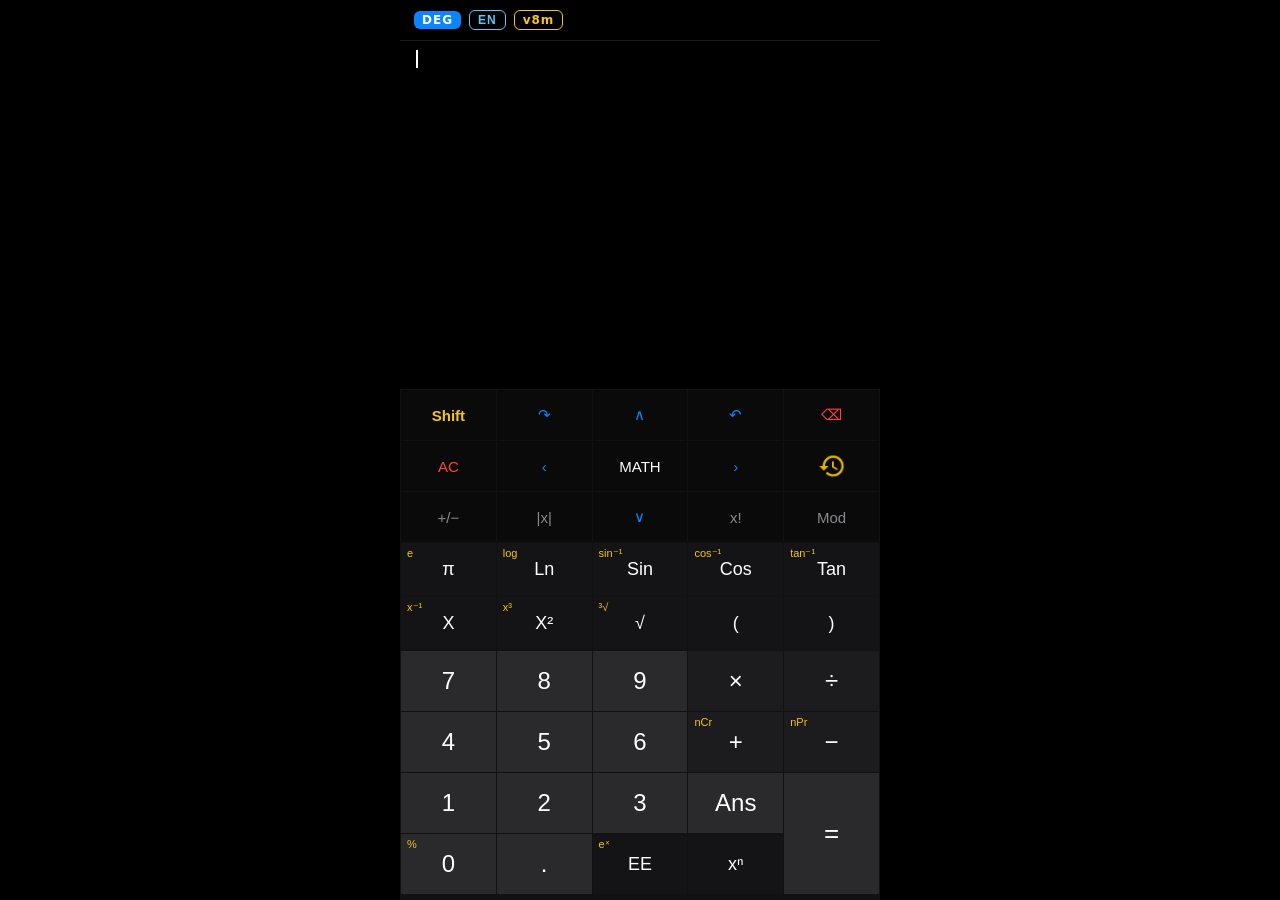
<file: index.html>
<!doctype html>
<html lang="en">
<head>
  <meta charset="utf-8">
  <meta name="viewport" content="width=device-width, initial-scale=1, maximum-scale=1, user-scalable=no">
  <meta name="theme-color" content="#000000">
  <link rel="manifest" href="manifest.webmanifest">
  <link rel="stylesheet" href="styles.css">
  <link rel="icon" type="image/svg+xml" href="icons/icon.svg">
  <link rel="icon" type="image/png" sizes="192x192" href="icons/icon-192.png">
  <link rel="icon" type="image/png" sizes="512x512" href="icons/icon-512.png">
  <link rel="apple-touch-icon" href="icons/apple-touch-icon.png">
  <link rel="apple-touch-icon" sizes="57x57" href="icons/apple-touch-icon-57.png">
  <link rel="apple-touch-icon" sizes="60x60" href="icons/apple-touch-icon-60.png">
  <link rel="apple-touch-icon" sizes="72x72" href="icons/apple-touch-icon-72.png">
  <link rel="apple-touch-icon" sizes="76x76" href="icons/apple-touch-icon-76.png">
  <link rel="apple-touch-icon" sizes="114x114" href="icons/apple-touch-icon-114.png">
  <link rel="apple-touch-icon" sizes="120x120" href="icons/apple-touch-icon-120.png">
  <link rel="apple-touch-icon" sizes="152x152" href="icons/apple-touch-icon-152.png">
  <link rel="apple-touch-icon" sizes="167x167" href="icons/apple-touch-icon-167.png">
  <link rel="apple-touch-icon" sizes="180x180" href="icons/apple-touch-icon-180.png">
  <title>Calculator</title>
</head>
<body>
  <div id="calc">
    <header id="statusbar">
      <span id="badge" class="badge">DEG</span>
      <button id="lang" class="lang" type="button">EN</button>
      <div id="version" data-sha="dev">v8m</div>
    </header>

    <section id="display">
      <div id="tape-scroll"><ul id="tape-list"></ul></div>
    </section>

    <div id="toast" class="toast" hidden></div>

    <div id="math-panel" hidden>
      <div class="history-head">
        <span id="math-title">MATH</span>
        <button id="math-close" type="button">✕</button>
      </div>
      <div id="math-body"></div>
    </div>

    <section id="keypad">
      <!-- function row 1 -->
      <button class="key fn shift" data-id="shift" type="button">Shift</button>
      <button class="key fn" data-id="redo" type="button">↷</button>
      <button class="key fn" data-id="mathUp" type="button">∧</button>
      <button class="key fn" data-id="undo" type="button">↶</button>
      <button class="key fn danger" data-id="back" type="button">⌫</button>
      <!-- function row 2 -->
      <button class="key fn danger" data-id="ac" type="button">AC</button>
      <button class="key fn" data-id="left" type="button">‹</button>
      <button class="key fn" data-id="math" type="button">MATH</button>
      <button class="key fn" data-id="right" type="button">›</button>
      <button class="key fn" data-id="history" type="button">↺</button>
      <!-- function row 3 -->
      <button class="key fn" data-id="negate" type="button">+/−</button>
      <button class="key fn" data-id="abs" type="button">|x|</button>
      <button class="key fn" data-id="mathDown" type="button">∨</button>
      <button class="key fn" data-id="fact" type="button">x!</button>
      <button class="key fn" data-id="mod" type="button">Mod</button>
      <!-- scientific row 1 -->
      <button class="key sci" data-id="pi" type="button">π</button>
      <button class="key sci" data-id="ln" type="button">Ln</button>
      <button class="key sci" data-id="sin" type="button">Sin</button>
      <button class="key sci" data-id="cos" type="button">Cos</button>
      <button class="key sci" data-id="tan" type="button">Tan</button>
      <!-- scientific row 2 -->
      <button class="key sci" data-id="varX" type="button">X</button>
      <button class="key sci" data-id="square" type="button">X²</button>
      <button class="key sci" data-id="sqrt" type="button">√</button>
      <button class="key sci" data-id="lparen" type="button">(</button>
      <button class="key sci" data-id="rparen" type="button">)</button>
      <!-- numeric pad -->
      <button class="key num" data-id="7" type="button">7</button>
      <button class="key num" data-id="8" type="button">8</button>
      <button class="key num" data-id="9" type="button">9</button>
      <button class="key op" data-id="mul" type="button">×</button>
      <button class="key op" data-id="div" type="button">÷</button>

      <button class="key num" data-id="4" type="button">4</button>
      <button class="key num" data-id="5" type="button">5</button>
      <button class="key num" data-id="6" type="button">6</button>
      <button class="key op" data-id="add" type="button">+</button>
      <button class="key op" data-id="sub" type="button">−</button>

      <button class="key num" data-id="1" type="button">1</button>
      <button class="key num" data-id="2" type="button">2</button>
      <button class="key num" data-id="3" type="button">3</button>
      <button class="key num" data-id="ans" type="button">Ans</button>
      <button class="key equals" data-id="equals" type="button" style="grid-row: span 2;">=</button>

      <button class="key num" data-id="0" type="button">0</button>
      <button class="key num" data-id="dot" type="button">.</button>
      <button class="key sci" data-id="eex" type="button">EE</button>
      <button class="key sci" data-id="pow" type="button">xⁿ</button>
    </section>

    <div id="update-banner" hidden>
      <span data-update-text></span>
      <button type="button" data-update-action>Update</button>
    </div>
  </div>

  <script type="module" src="js/app.js"></script>
</body>
</html>
</file>
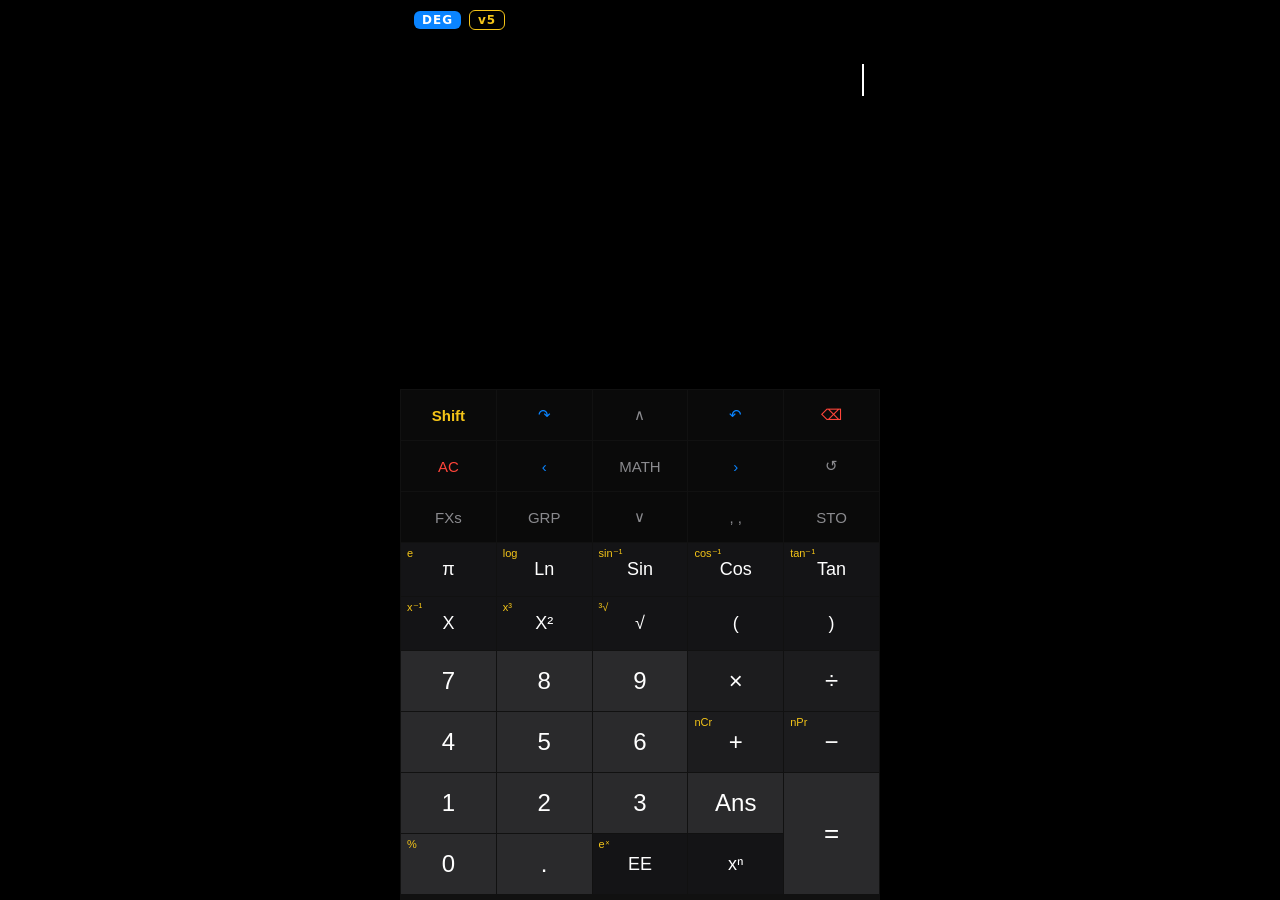
<file: v5/index.html>
<!doctype html>
<html lang="zh">
<head>
  <meta charset="utf-8">
  <meta name="viewport" content="width=device-width, initial-scale=1, maximum-scale=1, user-scalable=no">
  <meta name="theme-color" content="#000000">
  <link rel="manifest" href="manifest.webmanifest">
  <link rel="stylesheet" href="styles.css">
  <link rel="icon" type="image/png" sizes="192x192" href="icons/icon-192.png">
  <link rel="icon" type="image/png" sizes="512x512" href="icons/icon-512.png">
  <link rel="apple-touch-icon" href="icons/apple-touch-icon.png">
  <link rel="apple-touch-icon" sizes="57x57" href="icons/apple-touch-icon-57.png">
  <link rel="apple-touch-icon" sizes="60x60" href="icons/apple-touch-icon-60.png">
  <link rel="apple-touch-icon" sizes="72x72" href="icons/apple-touch-icon-72.png">
  <link rel="apple-touch-icon" sizes="76x76" href="icons/apple-touch-icon-76.png">
  <link rel="apple-touch-icon" sizes="114x114" href="icons/apple-touch-icon-114.png">
  <link rel="apple-touch-icon" sizes="120x120" href="icons/apple-touch-icon-120.png">
  <link rel="apple-touch-icon" sizes="152x152" href="icons/apple-touch-icon-152.png">
  <link rel="apple-touch-icon" sizes="167x167" href="icons/apple-touch-icon-167.png">
  <link rel="apple-touch-icon" sizes="180x180" href="icons/apple-touch-icon-180.png">
  <title>Calculator</title>
</head>
<body>
  <div id="calc">
    <header id="statusbar">
      <span id="badge" class="badge">DEG</span>
      <div id="version">v5</div>
    </header>

    <section id="display">
      <div id="expr" aria-label="expression"></div>
      <div id="result"></div>
    </section>

    <div id="history-panel" hidden>
      <div class="history-head">
        <span>History</span>
        <button id="history-close" type="button">✕</button>
      </div>
      <ul id="history-list"></ul>
    </div>

    <div id="toast" class="toast" hidden></div>

    <div id="math-panel" hidden>
      <div class="history-head">
        <span>MATH</span>
        <button id="math-close" type="button">✕</button>
      </div>
      <div id="math-body"></div>
    </div>

    <section id="keypad">
      <!-- 功能行 1 -->
      <button class="key fn shift" data-id="shift" type="button">Shift</button>
      <button class="key fn" data-id="redo" type="button">↷</button>
      <button class="key fn" data-id="mathUp" data-placeholder type="button">∧</button>
      <button class="key fn" data-id="undo" type="button">↶</button>
      <button class="key fn danger" data-id="back" type="button">⌫</button>
      <!-- 功能行 2 -->
      <button class="key fn danger" data-id="ac" type="button">AC</button>
      <button class="key fn" data-id="left" type="button">‹</button>
      <button class="key fn" data-id="math" type="button">MATH</button>
      <button class="key fn" data-id="right" type="button">›</button>
      <button class="key fn" data-id="history" type="button">↺</button>
      <!-- 功能行 3 -->
      <button class="key fn" data-id="fxs" data-placeholder type="button">FXs</button>
      <button class="key fn" data-id="grp" data-placeholder type="button">GRP</button>
      <button class="key fn" data-id="mathDown" data-placeholder type="button">∨</button>
      <button class="key fn" data-id="comma" data-placeholder type="button">, ,</button>
      <button class="key fn" data-id="sto" type="button">STO</button>
      <!-- 科学函数行 1 -->
      <button class="key sci" data-id="pi" type="button">π</button>
      <button class="key sci" data-id="ln" type="button">Ln</button>
      <button class="key sci" data-id="sin" type="button">Sin</button>
      <button class="key sci" data-id="cos" type="button">Cos</button>
      <button class="key sci" data-id="tan" type="button">Tan</button>
      <!-- 科学函数行 2 -->
      <button class="key sci" data-id="varX" type="button">X</button>
      <button class="key sci" data-id="square" type="button">X²</button>
      <button class="key sci" data-id="sqrt" type="button">√</button>
      <button class="key sci" data-id="lparen" type="button">(</button>
      <button class="key sci" data-id="rparen" type="button">)</button>
      <!-- 数字区 -->
      <button class="key num" data-id="7" type="button">7</button>
      <button class="key num" data-id="8" type="button">8</button>
      <button class="key num" data-id="9" type="button">9</button>
      <button class="key op" data-id="mul" type="button">×</button>
      <button class="key op" data-id="div" type="button">÷</button>

      <button class="key num" data-id="4" type="button">4</button>
      <button class="key num" data-id="5" type="button">5</button>
      <button class="key num" data-id="6" type="button">6</button>
      <button class="key op" data-id="add" type="button">+</button>
      <button class="key op" data-id="sub" type="button">−</button>

      <button class="key num" data-id="1" type="button">1</button>
      <button class="key num" data-id="2" type="button">2</button>
      <button class="key num" data-id="3" type="button">3</button>
      <button class="key num" data-id="ans" type="button">Ans</button>
      <button class="key equals" data-id="equals" type="button" style="grid-row: span 2;">=</button>

      <button class="key num" data-id="0" type="button">0</button>
      <button class="key num" data-id="dot" type="button">.</button>
      <button class="key sci" data-id="eex" type="button">EE</button>
      <button class="key sci" data-id="pow" type="button">xⁿ</button>
    </section>
  </div>

  <script type="module" src="js/app.js"></script>
  <script>
    if ('serviceWorker' in navigator) {
      window.addEventListener('load', () => navigator.serviceWorker.register('sw.js'));
    }
  </script>
</body>
</html>
</file>
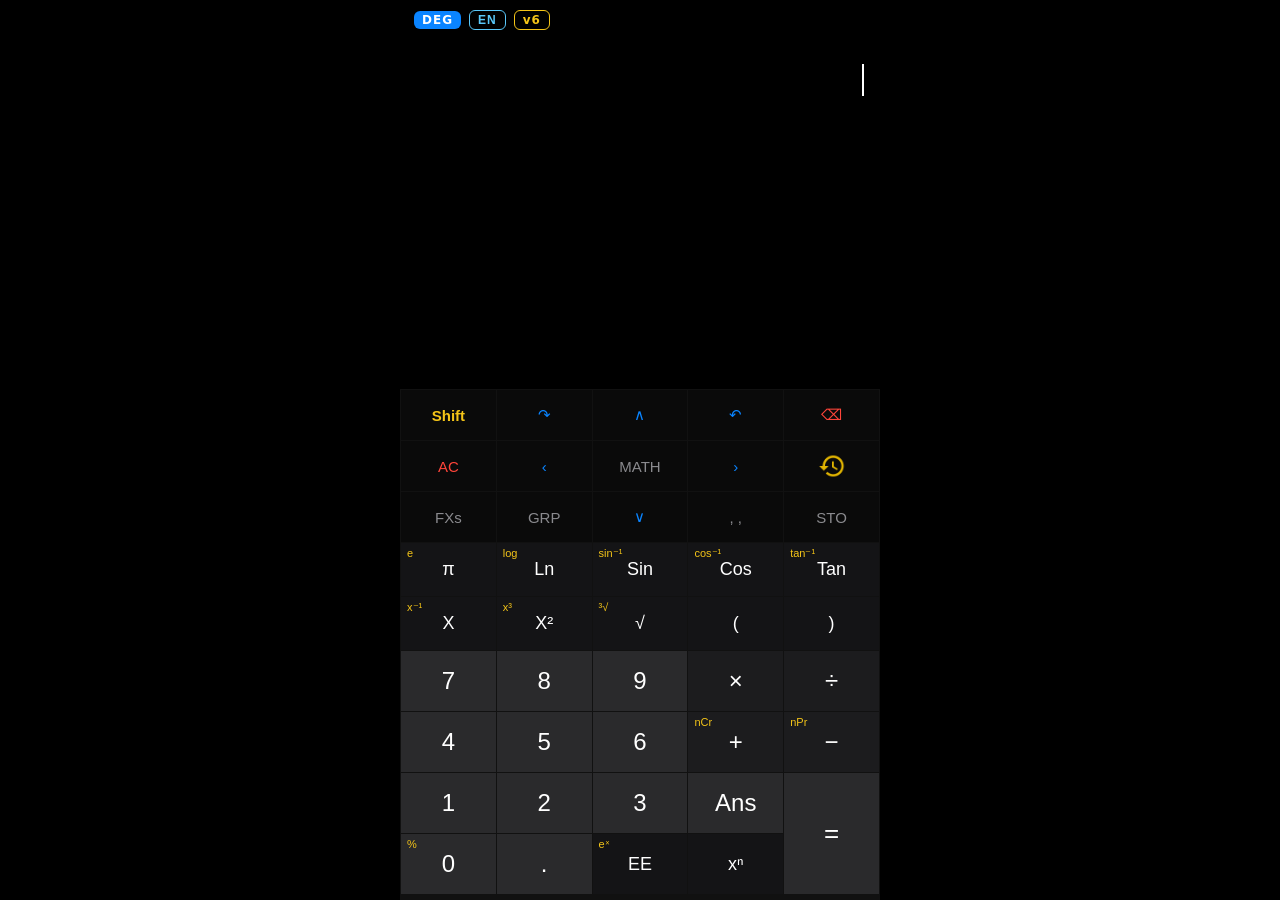
<file: v6/index.html>
<!doctype html>
<html lang="en">
<head>
  <meta charset="utf-8">
  <meta name="viewport" content="width=device-width, initial-scale=1, maximum-scale=1, user-scalable=no">
  <meta name="theme-color" content="#000000">
  <link rel="manifest" href="manifest.webmanifest">
  <link rel="stylesheet" href="styles.css">
  <link rel="icon" type="image/svg+xml" href="icons/icon.svg">
  <link rel="icon" type="image/png" sizes="192x192" href="icons/icon-192.png">
  <link rel="icon" type="image/png" sizes="512x512" href="icons/icon-512.png">
  <link rel="apple-touch-icon" href="icons/apple-touch-icon.png">
  <link rel="apple-touch-icon" sizes="57x57" href="icons/apple-touch-icon-57.png">
  <link rel="apple-touch-icon" sizes="60x60" href="icons/apple-touch-icon-60.png">
  <link rel="apple-touch-icon" sizes="72x72" href="icons/apple-touch-icon-72.png">
  <link rel="apple-touch-icon" sizes="76x76" href="icons/apple-touch-icon-76.png">
  <link rel="apple-touch-icon" sizes="114x114" href="icons/apple-touch-icon-114.png">
  <link rel="apple-touch-icon" sizes="120x120" href="icons/apple-touch-icon-120.png">
  <link rel="apple-touch-icon" sizes="152x152" href="icons/apple-touch-icon-152.png">
  <link rel="apple-touch-icon" sizes="167x167" href="icons/apple-touch-icon-167.png">
  <link rel="apple-touch-icon" sizes="180x180" href="icons/apple-touch-icon-180.png">
  <title>Calculator</title>
</head>
<body>
  <div id="calc">
    <header id="statusbar">
      <span id="badge" class="badge">DEG</span>
      <button id="lang" class="lang" type="button">EN</button>
      <div id="version">v6</div>
    </header>

    <section id="display">
      <div id="expr" aria-label="expression"></div>
      <div id="result"></div>
    </section>

    <div id="history-panel" hidden>
      <div class="history-head">
        <span id="history-title">History</span>
        <button id="history-close" type="button">✕</button>
      </div>
      <ul id="history-list"></ul>
    </div>

    <div id="toast" class="toast" hidden></div>

    <div id="math-panel" hidden>
      <div class="history-head">
        <span id="math-title">MATH</span>
        <button id="math-close" type="button">✕</button>
      </div>
      <div id="math-body"></div>
    </div>

    <section id="keypad">
      <!-- function row 1 -->
      <button class="key fn shift" data-id="shift" type="button">Shift</button>
      <button class="key fn" data-id="redo" type="button">↷</button>
      <button class="key fn" data-id="mathUp" type="button">∧</button>
      <button class="key fn" data-id="undo" type="button">↶</button>
      <button class="key fn danger" data-id="back" type="button">⌫</button>
      <!-- function row 2 -->
      <button class="key fn danger" data-id="ac" type="button">AC</button>
      <button class="key fn" data-id="left" type="button">‹</button>
      <button class="key fn" data-id="math" type="button">MATH</button>
      <button class="key fn" data-id="right" type="button">›</button>
      <button class="key fn" data-id="history" type="button">↺</button>
      <!-- function row 3 -->
      <button class="key fn" data-id="fxs" data-placeholder type="button">FXs</button>
      <button class="key fn" data-id="grp" data-placeholder type="button">GRP</button>
      <button class="key fn" data-id="mathDown" type="button">∨</button>
      <button class="key fn" data-id="comma" data-placeholder type="button">, ,</button>
      <button class="key fn" data-id="sto" type="button">STO</button>
      <!-- scientific row 1 -->
      <button class="key sci" data-id="pi" type="button">π</button>
      <button class="key sci" data-id="ln" type="button">Ln</button>
      <button class="key sci" data-id="sin" type="button">Sin</button>
      <button class="key sci" data-id="cos" type="button">Cos</button>
      <button class="key sci" data-id="tan" type="button">Tan</button>
      <!-- scientific row 2 -->
      <button class="key sci" data-id="varX" type="button">X</button>
      <button class="key sci" data-id="square" type="button">X²</button>
      <button class="key sci" data-id="sqrt" type="button">√</button>
      <button class="key sci" data-id="lparen" type="button">(</button>
      <button class="key sci" data-id="rparen" type="button">)</button>
      <!-- numeric pad -->
      <button class="key num" data-id="7" type="button">7</button>
      <button class="key num" data-id="8" type="button">8</button>
      <button class="key num" data-id="9" type="button">9</button>
      <button class="key op" data-id="mul" type="button">×</button>
      <button class="key op" data-id="div" type="button">÷</button>

      <button class="key num" data-id="4" type="button">4</button>
      <button class="key num" data-id="5" type="button">5</button>
      <button class="key num" data-id="6" type="button">6</button>
      <button class="key op" data-id="add" type="button">+</button>
      <button class="key op" data-id="sub" type="button">−</button>

      <button class="key num" data-id="1" type="button">1</button>
      <button class="key num" data-id="2" type="button">2</button>
      <button class="key num" data-id="3" type="button">3</button>
      <button class="key num" data-id="ans" type="button">Ans</button>
      <button class="key equals" data-id="equals" type="button" style="grid-row: span 2;">=</button>

      <button class="key num" data-id="0" type="button">0</button>
      <button class="key num" data-id="dot" type="button">.</button>
      <button class="key sci" data-id="eex" type="button">EE</button>
      <button class="key sci" data-id="pow" type="button">xⁿ</button>
    </section>
  </div>

  <script type="module" src="js/app.js"></script>
  <script>
    if ('serviceWorker' in navigator) {
      window.addEventListener('load', () => navigator.serviceWorker.register('sw.js'));
    }
  </script>
</body>
</html>
</file>
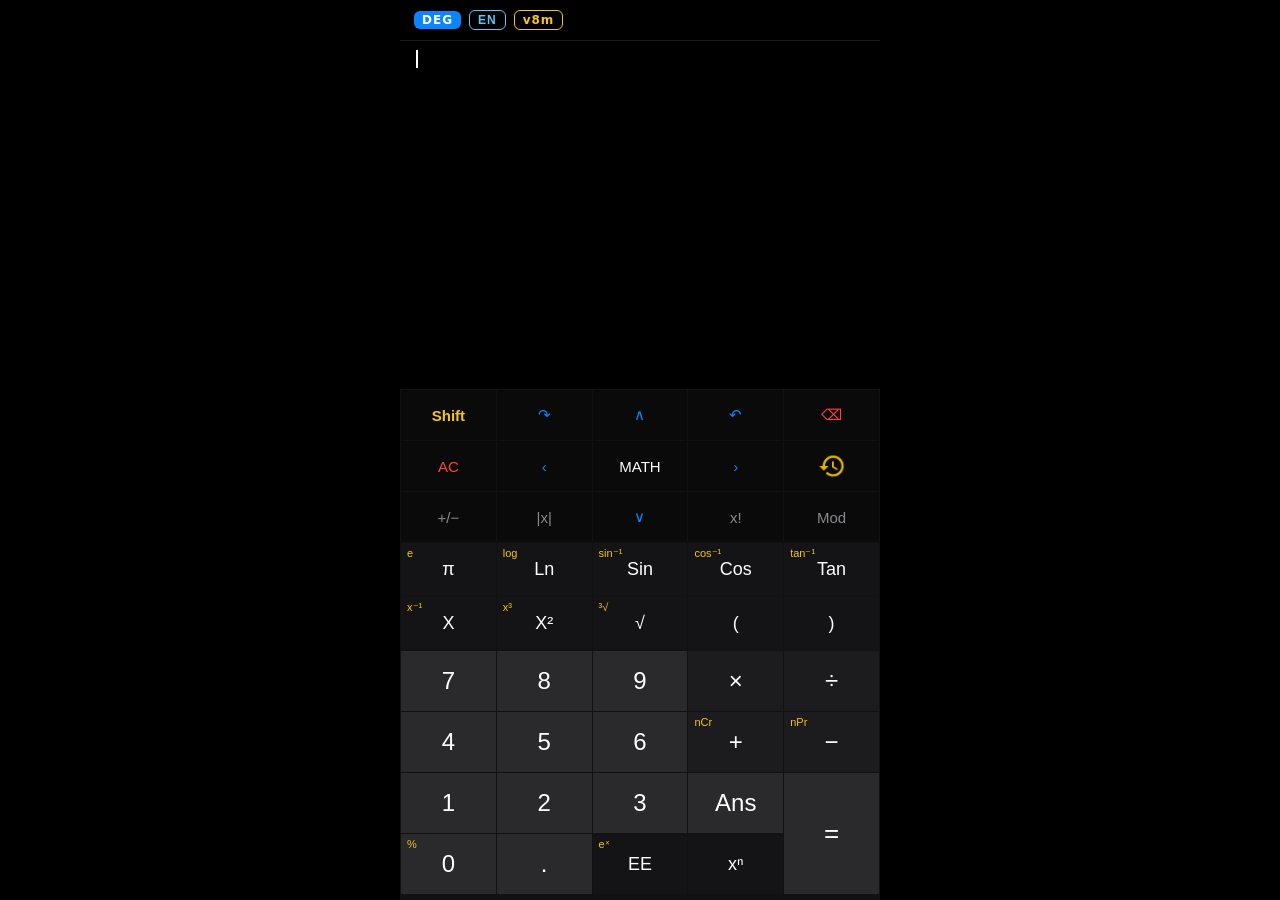
<file: v7/index.html>
<!doctype html>
<html lang="en"><head><meta charset="utf-8">
  <meta name="viewport" content="width=device-width, initial-scale=1">
  <title>Scientific Calculator</title>
  <!--
    v7 snapshot: superseded by single-trunk root. Existing home-screen installs
    pinned to /v7/ hit this page on launch and are forwarded to the root app
    (which registers the root sw.js and joins the prompt-style update flow).
    v7/sw.js, v7/js/, v7/styles.css, v7/icons/ remain frozen as rollback backup.
  -->
  <meta http-equiv="refresh" content="0; url=../">
  <style>
    html, body { height: 100%; margin: 0; background: #000; color: #fff;
      font-family: -apple-system, system-ui, sans-serif; }
    #gate { min-height: 100%; display: flex; flex-direction: column;
      align-items: center; justify-content: center; gap: 14px; }
    .name { font-size: 20px; letter-spacing: 1px; opacity: .9; }
    .ver  { font-size: 13px; color: #8a8a8e; letter-spacing: 2px; }
  </style>
</head><body>
  <div id="gate">
    <div class="name">Scientific Calculator</div>
    <div class="ver">v7 → redirecting…</div>
  </div>
  <!-- replace-redirect: back button not trapped on the gate page -->
  <script>location.replace('../');</script>
</body></html>
</file>
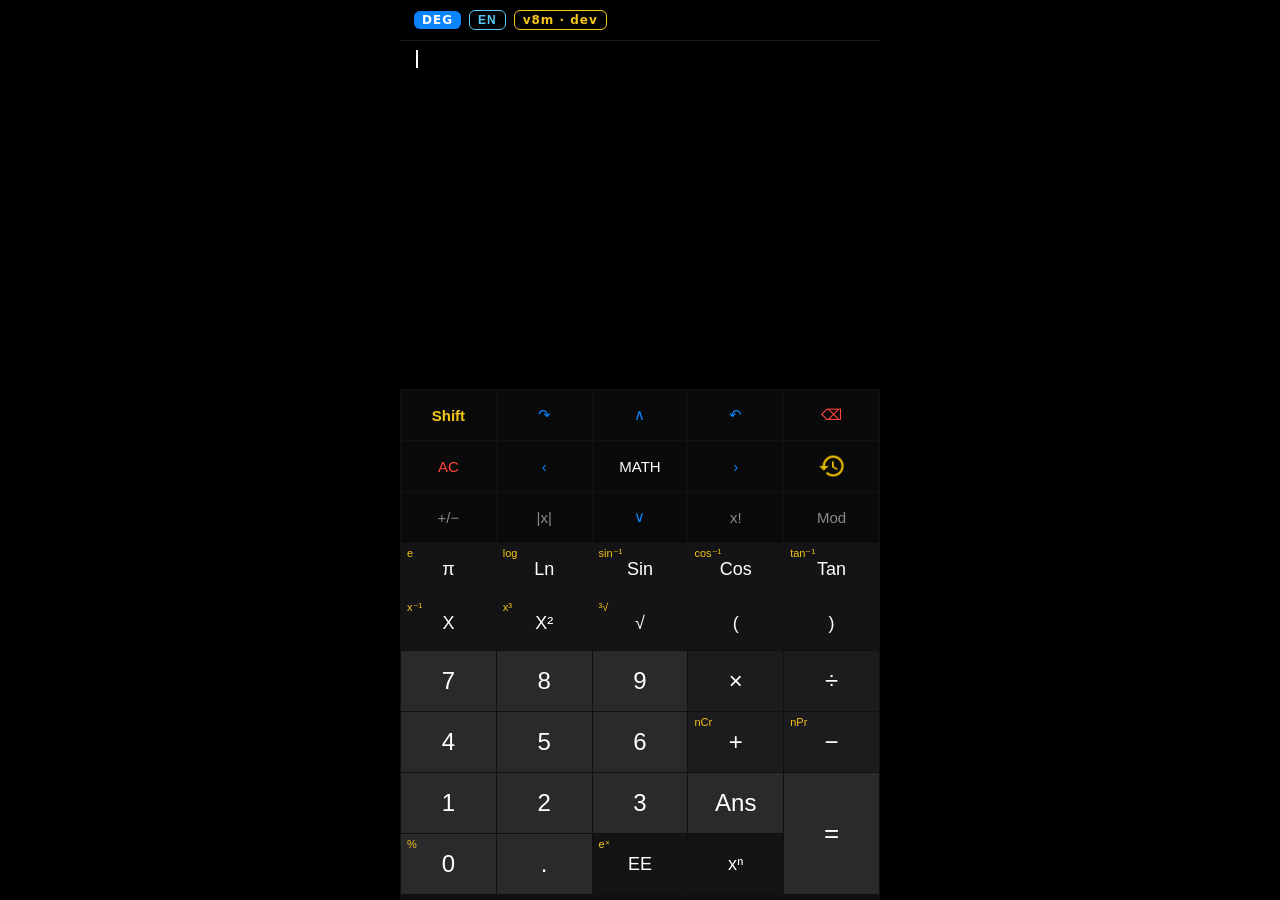
<file: dev.html>
<!doctype html>
<html lang="en">
<head>
  <meta charset="utf-8">
  <meta name="viewport" content="width=device-width, initial-scale=1, maximum-scale=1, user-scalable=no">
  <meta name="theme-color" content="#000000">
  <meta name="robots" content="noindex">
  <link rel="manifest" href="manifest.webmanifest">
  <link rel="stylesheet" href="styles.css">
  <link rel="icon" type="image/svg+xml" href="icons/icon.svg">
  <link rel="icon" type="image/png" sizes="192x192" href="icons/icon-192.png">
  <link rel="icon" type="image/png" sizes="512x512" href="icons/icon-512.png">
  <link rel="apple-touch-icon" href="icons/apple-touch-icon.png">
  <link rel="apple-touch-icon" sizes="57x57" href="icons/apple-touch-icon-57.png">
  <link rel="apple-touch-icon" sizes="60x60" href="icons/apple-touch-icon-60.png">
  <link rel="apple-touch-icon" sizes="72x72" href="icons/apple-touch-icon-72.png">
  <link rel="apple-touch-icon" sizes="76x76" href="icons/apple-touch-icon-76.png">
  <link rel="apple-touch-icon" sizes="114x114" href="icons/apple-touch-icon-114.png">
  <link rel="apple-touch-icon" sizes="120x120" href="icons/apple-touch-icon-120.png">
  <link rel="apple-touch-icon" sizes="152x152" href="icons/apple-touch-icon-152.png">
  <link rel="apple-touch-icon" sizes="167x167" href="icons/apple-touch-icon-167.png">
  <link rel="apple-touch-icon" sizes="180x180" href="icons/apple-touch-icon-180.png">
  <title>Calculator · dev</title>
</head>
<body data-dev>
  <!--
    DEV preview page: references the root js/ (working copy), live edits reload fresh.
    For local preview: localhost:8000/dev.html
    The root index.html IS the production app (single trunk); this dev.html is the no-SW trunk preview.
  -->
  <div id="calc">
    <header id="statusbar">
      <span id="badge" class="badge">DEG</span>
      <button id="lang" class="lang" type="button">EN</button>
      <div id="version" data-sha="dev">v8m · dev</div>
    </header>

    <section id="display">
      <div id="tape-scroll"><ul id="tape-list"></ul></div>
    </section>

    <div id="toast" class="toast" hidden></div>

    <div id="math-panel" hidden>
      <div class="history-head">
        <span id="math-title">MATH</span>
        <button id="math-close" type="button">✕</button>
      </div>
      <div id="math-body"></div>
    </div>

    <section id="keypad">
      <!-- function row 1 -->
      <button class="key fn shift" data-id="shift" type="button">Shift</button>
      <button class="key fn" data-id="redo" type="button">↷</button>
      <button class="key fn" data-id="mathUp" type="button">∧</button>
      <button class="key fn" data-id="undo" type="button">↶</button>
      <button class="key fn danger" data-id="back" type="button">⌫</button>
      <!-- function row 2 -->
      <button class="key fn danger" data-id="ac" type="button">AC</button>
      <button class="key fn" data-id="left" type="button">‹</button>
      <button class="key fn" data-id="math" type="button">MATH</button>
      <button class="key fn" data-id="right" type="button">›</button>
      <button class="key fn" data-id="history" type="button">↺</button>
      <!-- function row 3 -->
      <button class="key fn" data-id="negate" type="button">+/−</button>
      <button class="key fn" data-id="abs" type="button">|x|</button>
      <button class="key fn" data-id="mathDown" type="button">∨</button>
      <button class="key fn" data-id="fact" type="button">x!</button>
      <button class="key fn" data-id="mod" type="button">Mod</button>
      <!-- scientific row 1 -->
      <button class="key sci" data-id="pi" type="button">π</button>
      <button class="key sci" data-id="ln" type="button">Ln</button>
      <button class="key sci" data-id="sin" type="button">Sin</button>
      <button class="key sci" data-id="cos" type="button">Cos</button>
      <button class="key sci" data-id="tan" type="button">Tan</button>
      <!-- scientific row 2 -->
      <button class="key sci" data-id="varX" type="button">X</button>
      <button class="key sci" data-id="square" type="button">X²</button>
      <button class="key sci" data-id="sqrt" type="button">√</button>
      <button class="key sci" data-id="lparen" type="button">(</button>
      <button class="key sci" data-id="rparen" type="button">)</button>
      <!-- numeric pad -->
      <button class="key num" data-id="7" type="button">7</button>
      <button class="key num" data-id="8" type="button">8</button>
      <button class="key num" data-id="9" type="button">9</button>
      <button class="key op" data-id="mul" type="button">×</button>
      <button class="key op" data-id="div" type="button">÷</button>

      <button class="key num" data-id="4" type="button">4</button>
      <button class="key num" data-id="5" type="button">5</button>
      <button class="key num" data-id="6" type="button">6</button>
      <button class="key op" data-id="add" type="button">+</button>
      <button class="key op" data-id="sub" type="button">−</button>

      <button class="key num" data-id="1" type="button">1</button>
      <button class="key num" data-id="2" type="button">2</button>
      <button class="key num" data-id="3" type="button">3</button>
      <button class="key num" data-id="ans" type="button">Ans</button>
      <button class="key equals" data-id="equals" type="button" style="grid-row: span 2;">=</button>

      <button class="key num" data-id="0" type="button">0</button>
      <button class="key num" data-id="dot" type="button">.</button>
      <button class="key sci" data-id="eex" type="button">EE</button>
      <button class="key sci" data-id="pow" type="button">xⁿ</button>
    </section>
  </div>

  <script type="module" src="js/app.js"></script>
  <script>
    // dev preview does not register the service worker: the <body data-dev>
    // attribute is the gate js/update.js checks to skip SW registration, so
    // every reload fetches the fresh working copy from the trunk js/.
  </script>
</body>
</html>
</file>
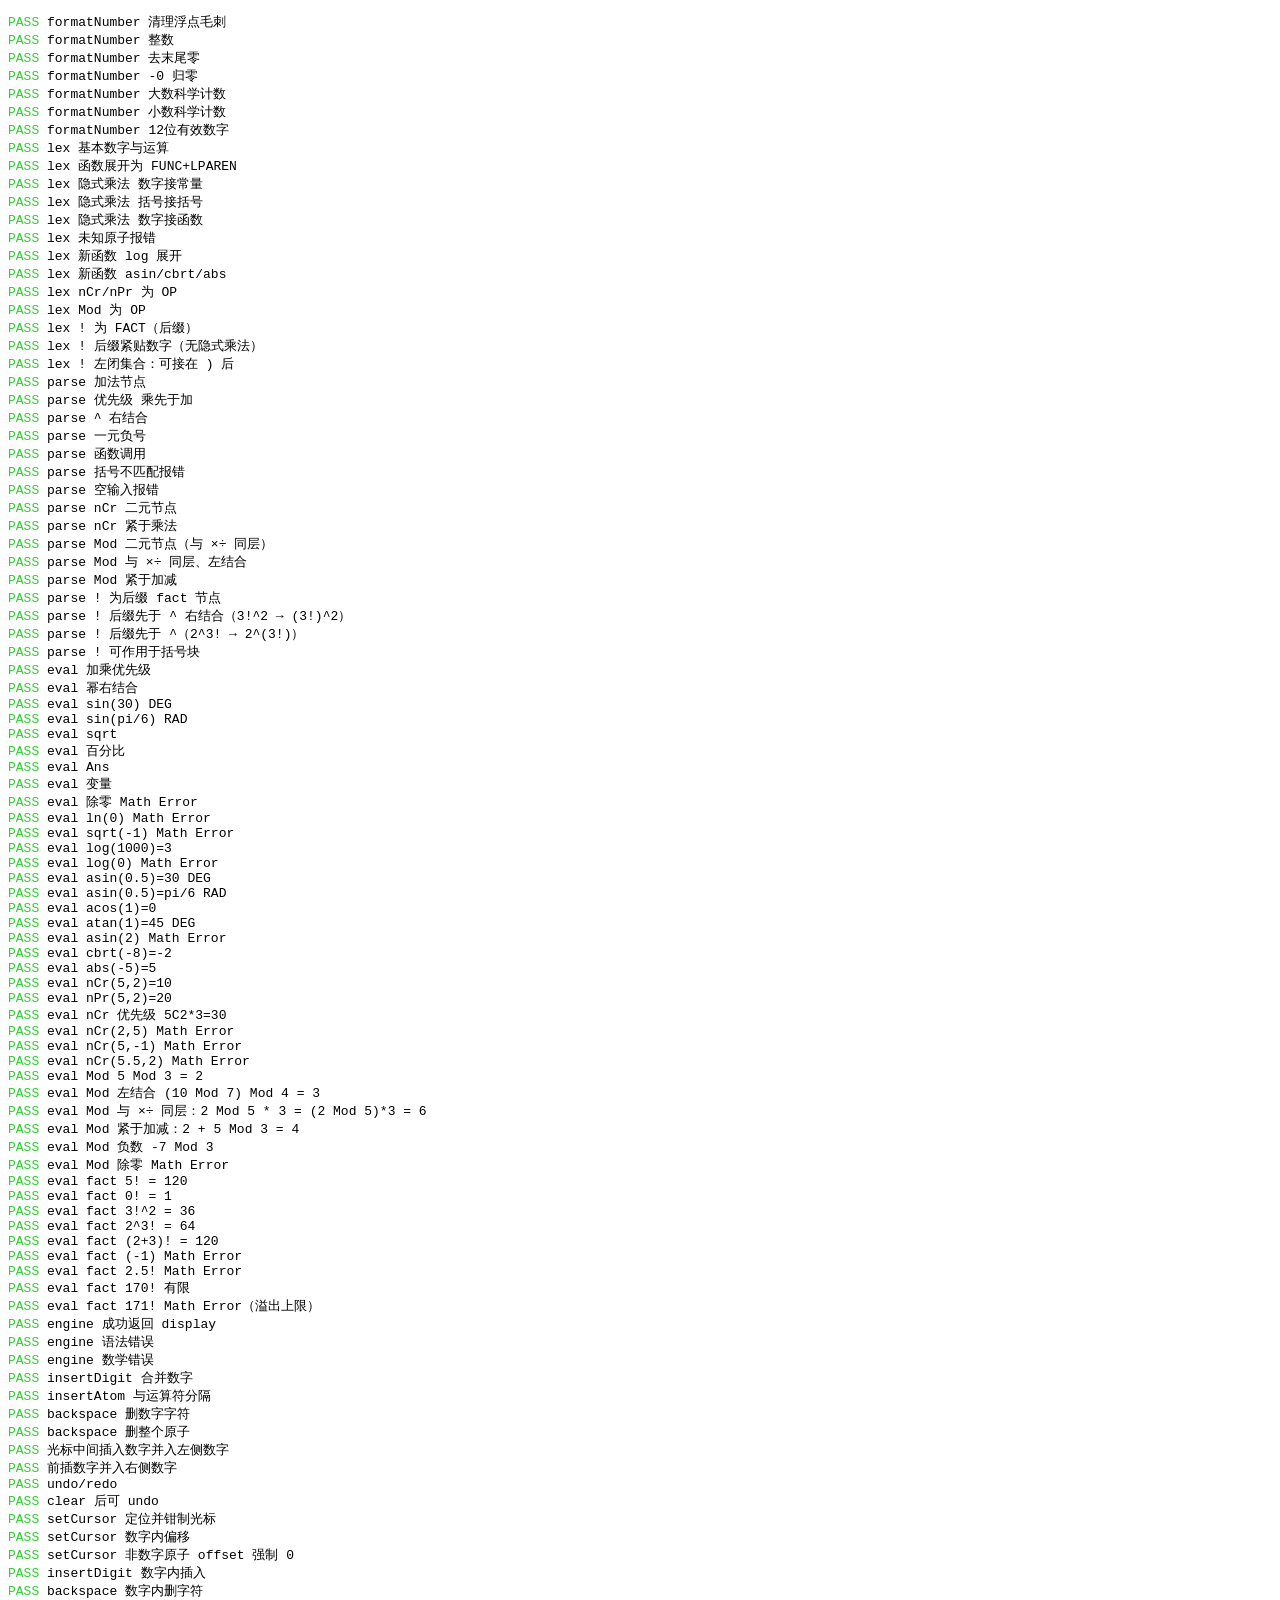
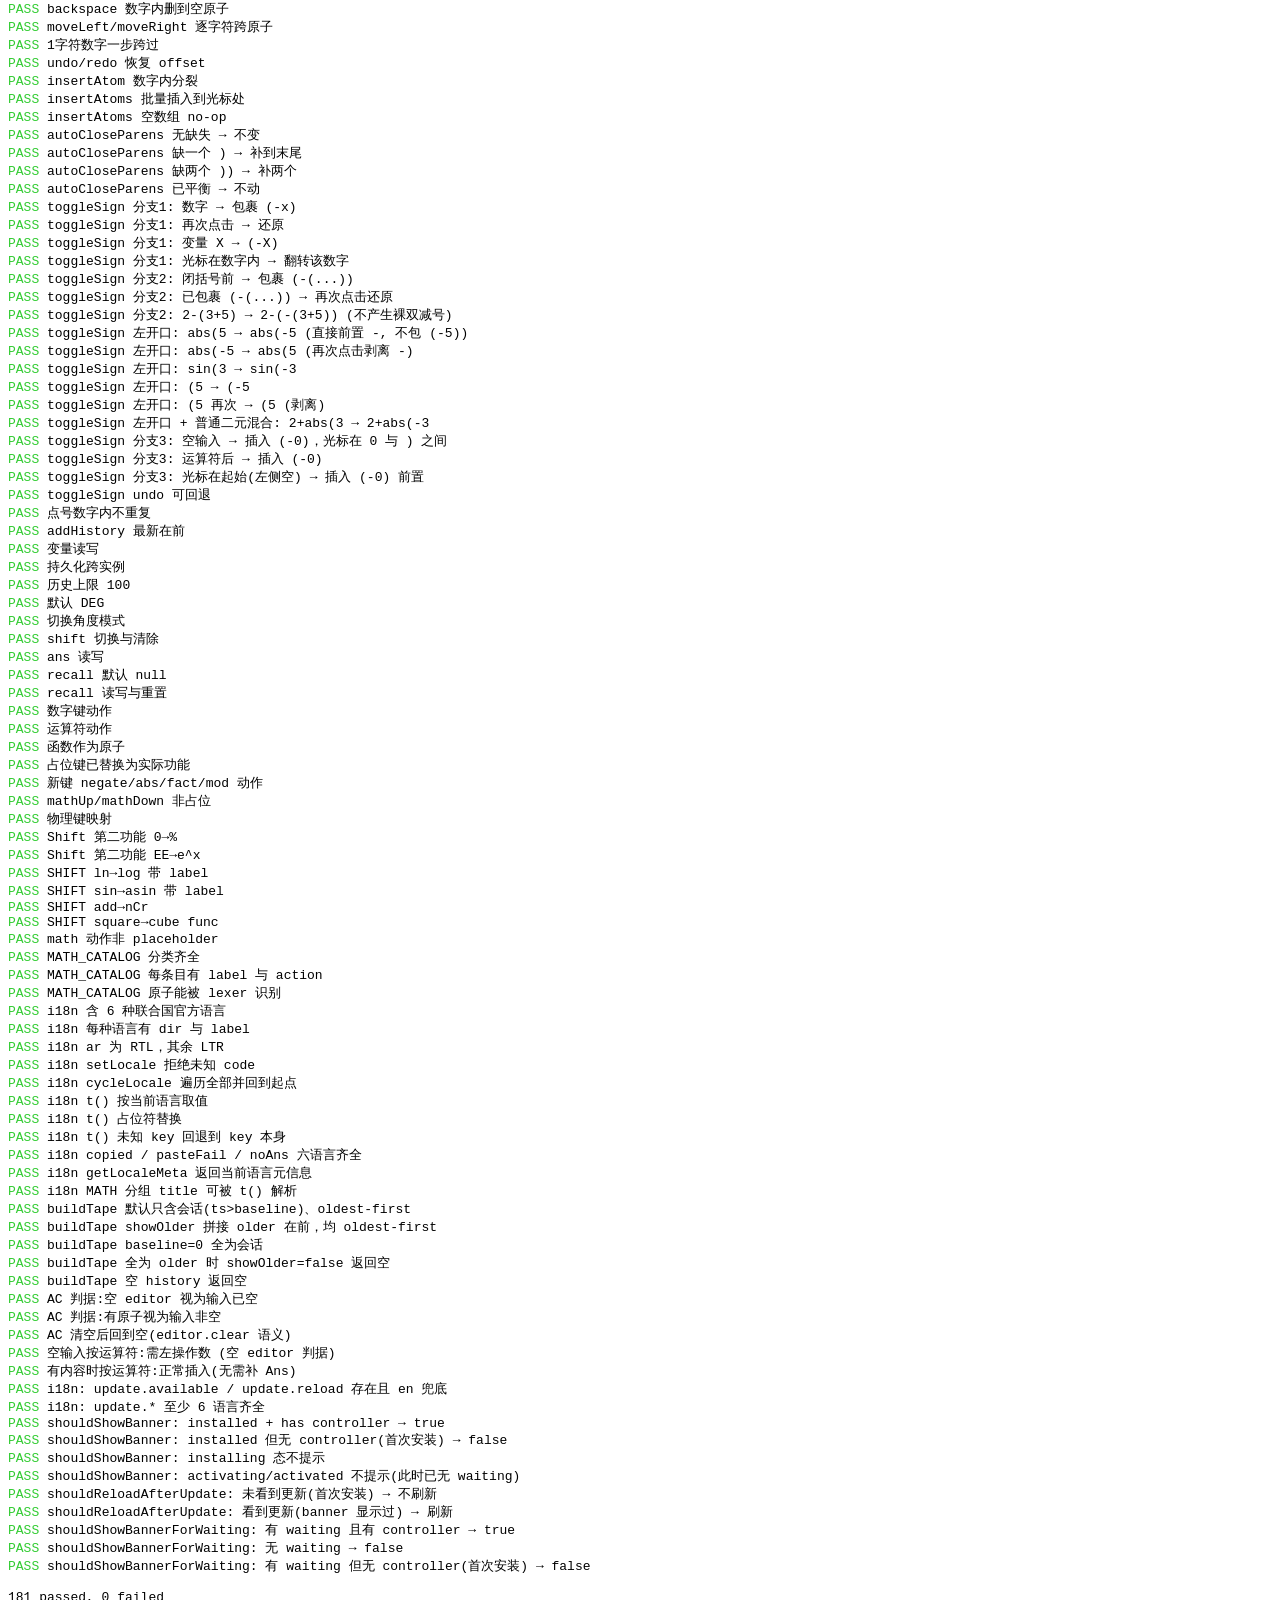
<file: tests/test.html>
<!doctype html>
<html><head><meta charset="utf-8"><title>Calculator Tests</title></head>
<body>
<script type="module">
  // 后续 Task 会在此逐个 import '../js/*.test.js'（若拆分）或直接内联用例。
  // 本计划将各引擎单测直接写入本文件的 module script 中。
  import { test, assertEqual, assertClose, assertThrows, runAll } from './assert.js';
  import { formatNumber } from '../js/formatter.js';
  import { lex, TOKEN_TYPES as T } from '../js/lexer.js';
  import { parse } from '../js/parser.js';
  import { evaluate, CalcError } from '../js/evaluator.js';
  import { evaluate as engineEval } from '../js/engine.js';
  import { Editor, autoCloseParens } from '../js/tokens.js';
  import { Store } from '../js/history.js';
  import { AppState } from '../js/state.js';
  import { ACTIONS, SHIFT_ACTIONS, KEYBOARD } from '../js/keymap.js';
  import { MATH_CATALOG } from '../js/mathmenu.js';
  import { buildTape } from '../js/tape.js';
  import { LOCALES, getLocale, setLocale, cycleLocale, getLocaleMeta, t } from '../js/i18n.js';
  import { shouldShowBanner, shouldReloadAfterUpdate, shouldShowBannerForWaiting } from '../js/update.js';

  function memStorage() {
    const m = {};
    return {
      getItem: (k) => (k in m ? m[k] : null),
      setItem: (k, v) => { m[k] = String(v); },
      removeItem: (k) => { delete m[k]; },
    };
  }

  test('formatNumber 清理浮点毛刺', () => assertEqual(formatNumber(0.1 + 0.2), '0.3'));
  test('formatNumber 整数', () => assertEqual(formatNumber(1024), '1024'));
  test('formatNumber 去末尾零', () => assertEqual(formatNumber(1.5000000000), '1.5'));
  test('formatNumber -0 归零', () => assertEqual(formatNumber(-0), '0'));
  test('formatNumber 大数科学计数', () => assertEqual(formatNumber(1e15), '1e+15'));
  test('formatNumber 小数科学计数', () => assertEqual(formatNumber(0.0000000001), '1e-10'));
  test('formatNumber 12位有效数字', () => assertEqual(formatNumber(1/3), '0.333333333333'));

  const types = (atoms) => lex(atoms).map(t => t.type);

  test('lex 基本数字与运算', () => {
    const t = lex(['2', '+', '3']);
    assertEqual(t.length, 3);
    assertEqual(t[0].type, T.NUM); assertEqual(t[0].value, 2);
    assertEqual(t[1].type, T.OP);  assertEqual(t[1].value, '+');
  });
  test('lex 函数展开为 FUNC+LPAREN', () => {
    const t = lex(['sin(', '30', ')']);
    assertEqual(t[0].type, T.FUNC); assertEqual(t[0].value, 'sin');
    assertEqual(t[1].type, T.LPAREN);
    assertEqual(t[2].type, T.NUM);
    assertEqual(t[3].type, T.RPAREN);
  });
  test('lex 隐式乘法 数字接常量', () => {
    assertEqual(types(['2', 'pi']).join(','), [T.NUM, T.OP, T.CONST].join(','));
  });
  test('lex 隐式乘法 括号接括号', () => {
    assertEqual(types([')', '(']).join(','), [T.RPAREN, T.OP, T.LPAREN].join(','));
  });
  test('lex 隐式乘法 数字接函数', () => {
    assertEqual(types(['2', 'sin(']).join(','), [T.NUM, T.OP, T.FUNC, T.LPAREN].join(','));
  });
  test('lex 未知原子报错', () => assertThrows(() => lex(['@']), 'Syntax Error'));
  test('lex 新函数 log 展开', () => {
    const t = lex(['log(', '100', ')']);
    assertEqual(t[0].type, T.FUNC); assertEqual(t[0].value, 'log');
    assertEqual(t[1].type, T.LPAREN);
  });
  test('lex 新函数 asin/cbrt/abs', () => {
    assertEqual(lex(['asin('])[0].value, 'asin');
    assertEqual(lex(['cbrt('])[0].value, 'cbrt');
    assertEqual(lex(['abs('])[0].value, 'abs');
  });
  test('lex nCr/nPr 为 OP', () => {
    const t = lex(['5', 'nCr', '2']);
    assertEqual(t[1].type, T.OP); assertEqual(t[1].value, 'nCr');
    assertEqual(t.length, 3); // 无隐式乘法插入
  });
  test('lex Mod 为 OP', () => {
    const t = lex(['5', 'Mod', '3']);
    assertEqual(t[1].type, T.OP); assertEqual(t[1].value, 'Mod');
    assertEqual(t.length, 3); // 无隐式乘法插入
  });
  test('lex ! 为 FACT（后缀）', () => {
    const t = lex(['3', '!']);
    assertEqual(t[0].type, T.NUM); assertEqual(t[1].type, T.FACT);
  });
  test('lex ! 后缀紧贴数字（无隐式乘法）', () => {
    const t = lex(['5', '!']);
    assertEqual(t.length, 2); // 5 ! → NUM FACT，不插隐式 *
  });
  test('lex ! 左闭集合：可接在 ) 后', () => {
    const t = lex(['(', '2', '+', '3', ')', '!']);
    assertEqual(t[t.length - 1].type, T.FACT);
    assertEqual(t[t.length - 2].type, T.RPAREN);
  });

  const ast = (atoms) => parse(lex(atoms));

  test('parse 加法节点', () => {
    const a = ast(['2', '+', '3']);
    assertEqual(a.kind, 'binary'); assertEqual(a.op, '+');
    assertEqual(a.left.value, 2); assertEqual(a.right.value, 3);
  });
  test('parse 优先级 乘先于加', () => {
    const a = ast(['2', '+', '3', '*', '4']);
    assertEqual(a.op, '+'); assertEqual(a.right.op, '*');
  });
  test('parse ^ 右结合', () => {
    const a = ast(['2', '^', '3', '^', '2']); // 2^(3^2)
    assertEqual(a.op, '^'); assertEqual(a.right.op, '^');
  });
  test('parse 一元负号', () => {
    const a = ast(['-', '5']);
    assertEqual(a.kind, 'unary'); assertEqual(a.operand.value, 5);
  });
  test('parse 函数调用', () => {
    const a = ast(['sin(', '30', ')']);
    assertEqual(a.kind, 'call'); assertEqual(a.name, 'sin'); assertEqual(a.arg.value, 30);
  });
  test('parse 括号不匹配报错', () => assertThrows(() => ast(['(', '2']), 'Syntax Error'));
  test('parse 空输入报错', () => assertThrows(() => parse([]), 'Syntax Error'));
  test('parse nCr 二元节点', () => {
    const a = ast(['5', 'nCr', '2']);
    assertEqual(a.kind, 'binary'); assertEqual(a.op, 'nCr');
    assertEqual(a.left.value, 5); assertEqual(a.right.value, 2);
  });
  test('parse nCr 紧于乘法', () => {
    const a = ast(['5', 'nCr', '2', '*', '3']); // (5 nCr 2) * 3
    assertEqual(a.op, '*'); assertEqual(a.left.op, 'nCr');
  });
  test('parse Mod 二元节点（与 ×÷ 同层）', () => {
    const a = ast(['5', 'Mod', '3']);
    assertEqual(a.kind, 'binary'); assertEqual(a.op, 'Mod');
    assertEqual(a.left.value, 5); assertEqual(a.right.value, 3);
  });
  test('parse Mod 与 ×÷ 同层、左结合', () => {
    // 10 Mod 7 Mod 4 → (10 Mod 7) Mod 4 = 3 Mod 4 = 3
    const a = ast(['10', 'Mod', '7', 'Mod', '4']);
    assertEqual(a.op, 'Mod'); assertEqual(a.left.op, 'Mod');
  });
  test('parse Mod 紧于加减', () => {
    // 2 + 5 Mod 3 → 2 + (5 Mod 3)
    const a = ast(['2', '+', '5', 'Mod', '3']);
    assertEqual(a.op, '+'); assertEqual(a.right.op, 'Mod');
  });
  test('parse ! 为后缀 fact 节点', () => {
    const a = ast(['5', '!']);
    assertEqual(a.kind, 'fact'); assertEqual(a.operand.value, 5);
  });
  test('parse ! 后缀先于 ^ 右结合（3!^2 → (3!)^2）', () => {
    const a = ast(['3', '!', '^', '2']);
    assertEqual(a.op, '^'); assertEqual(a.left.kind, 'fact');
  });
  test('parse ! 后缀先于 ^（2^3! → 2^(3!)）', () => {
    const a = ast(['2', '^', '3', '!']);
    assertEqual(a.op, '^'); assertEqual(a.right.kind, 'fact');
  });
  test('parse ! 可作用于括号块', () => {
    const a = ast(['(', '2', '+', '3', ')', '!']);
    assertEqual(a.kind, 'fact'); assertEqual(a.operand.kind, 'binary');
  });

  const ev = (atoms, ctx = {}) =>
    evaluate(parse(lex(atoms)), { angleMode: 'DEG', ans: 0, vars: {}, ...ctx });

  test('eval 加乘优先级', () => assertEqual(ev(['2', '+', '3', '*', '4']), 14));
  test('eval 幂右结合', () => assertEqual(ev(['2', '^', '3', '^', '2']), 512));
  test('eval sin(30) DEG', () => assertClose(ev(['sin(', '30', ')']), 0.5));
  test('eval sin(pi/6) RAD', () => assertClose(ev(['sin(', 'pi', '/', '6', ')'], { angleMode: 'RAD' }), 0.5));
  test('eval sqrt', () => assertEqual(ev(['sqrt(', '9', ')']), 3));
  test('eval 百分比', () => assertEqual(ev(['50', '%']), 0.5));
  test('eval Ans', () => assertEqual(ev(['Ans', '+', '1'], { ans: 41 }), 42));
  test('eval 变量', () => assertEqual(ev(['A', '*', '2'], { vars: { A: 21 } }), 42));
  test('eval 除零 Math Error', () => assertThrows(() => ev(['1', '/', '0']), 'Math Error'));
  test('eval ln(0) Math Error', () => assertThrows(() => ev(['ln(', '0', ')']), 'Math Error'));
  test('eval sqrt(-1) Math Error', () => assertThrows(() => ev(['sqrt(', '-', '1', ')']), 'Math Error'));
  test('eval log(1000)=3', () => assertClose(ev(['log(', '1000', ')']), 3));
  test('eval log(0) Math Error', () => assertThrows(() => ev(['log(', '0', ')']), 'Math Error'));
  test('eval asin(0.5)=30 DEG', () => assertClose(ev(['asin(', '0.5', ')']), 30));
  test('eval asin(0.5)=pi/6 RAD', () => assertClose(ev(['asin(', '0.5', ')'], { angleMode: 'RAD' }), Math.PI / 6));
  test('eval acos(1)=0', () => assertClose(ev(['acos(', '1', ')']), 0));
  test('eval atan(1)=45 DEG', () => assertClose(ev(['atan(', '1', ')']), 45));
  test('eval asin(2) Math Error', () => assertThrows(() => ev(['asin(', '2', ')']), 'Math Error'));
  test('eval cbrt(-8)=-2', () => assertClose(ev(['cbrt(', '-', '8', ')']), -2));
  test('eval abs(-5)=5', () => assertEqual(ev(['abs(', '-', '5', ')']), 5));
  test('eval nCr(5,2)=10', () => assertEqual(ev(['5', 'nCr', '2']), 10));
  test('eval nPr(5,2)=20', () => assertEqual(ev(['5', 'nPr', '2']), 20));
  test('eval nCr 优先级 5C2*3=30', () => assertEqual(ev(['5', 'nCr', '2', '*', '3']), 30));
  test('eval nCr(2,5) Math Error', () => assertThrows(() => ev(['2', 'nCr', '5']), 'Math Error'));
  test('eval nCr(5,-1) Math Error', () => assertThrows(() => ev(['5', 'nCr', '-', '1']), 'Math Error'));
  test('eval nCr(5.5,2) Math Error', () => assertThrows(() => ev(['5.5', 'nCr', '2']), 'Math Error'));
  test('eval Mod 5 Mod 3 = 2', () => assertEqual(ev(['5', 'Mod', '3']), 2));
  test('eval Mod 左结合 (10 Mod 7) Mod 4 = 3', () => assertEqual(ev(['10', 'Mod', '7', 'Mod', '4']), 3));
  test('eval Mod 与 ×÷ 同层：2 Mod 5 * 3 = (2 Mod 5)*3 = 6', () => assertEqual(ev(['2', 'Mod', '5', '*', '3']), 6));
  test('eval Mod 紧于加减：2 + 5 Mod 3 = 4', () => assertEqual(ev(['2', '+', '5', 'Mod', '3']), 4));
  test('eval Mod 负数 -7 Mod 3', () => assertEqual(ev(['-', '7', 'Mod', '3']), -7 % 3));
  test('eval Mod 除零 Math Error', () => assertThrows(() => ev(['5', 'Mod', '0']), 'Math Error'));
  test('eval fact 5! = 120', () => assertEqual(ev(['5', '!']), 120));
  test('eval fact 0! = 1', () => assertEqual(ev(['0', '!']), 1));
  test('eval fact 3!^2 = 36', () => assertEqual(ev(['3', '!', '^', '2']), 36));
  test('eval fact 2^3! = 64', () => assertEqual(ev(['2', '^', '3', '!']), 64));
  test('eval fact (2+3)! = 120', () => assertEqual(ev(['(', '2', '+', '3', ')', '!']), 120));
  test('eval fact (-1) Math Error', () => assertThrows(() => ev(['(', '-', '1', ')', '!']), 'Math Error'));
  test('eval fact 2.5! Math Error', () => assertThrows(() => ev(['2.5', '!']), 'Math Error'));
  test('eval fact 170! 有限', () => {
    const v = ev(['170', '!']);
    assertEqual(typeof v, 'number');
    assertEqual(Number.isFinite(v), true);
    assertEqual(v > 1e306, true);
  });
  test('eval fact 171! Math Error（溢出上限）', () => assertThrows(() => ev(['171', '!']), 'Math Error'));

  const engineCtx = { angleMode: 'DEG', ans: 0, vars: {} };
  test('engine 成功返回 display', () => {
    const r = engineEval(['0.1', '+', '0.2'], engineCtx);
    assertEqual(r.ok, true); assertEqual(r.display, '0.3');
  });
  test('engine 语法错误', () => {
    const r = engineEval(['(', '2'], engineCtx);
    assertEqual(r.ok, false); assertEqual(r.error, 'Syntax Error');
  });
  test('engine 数学错误', () => {
    const r = engineEval(['1', '/', '0'], engineCtx);
    assertEqual(r.ok, false); assertEqual(r.error, 'Math Error');
  });

  test('insertDigit 合并数字', () => {
    const e = new Editor();
    e.insertDigit('3'); e.insertDigit('1');
    assertEqual(e.atoms.join(','), '31');
  });
  test('insertAtom 与运算符分隔', () => {
    const e = new Editor();
    e.insertDigit('2'); e.insertAtom('+'); e.insertDigit('3');
    assertEqual(e.atoms.join(','), '2,+,3');
  });
  test('backspace 删数字字符', () => {
    const e = new Editor();
    e.insertDigit('3'); e.insertDigit('1'); e.backspace();
    assertEqual(e.atoms.join(','), '3');
  });
  test('backspace 删整个原子', () => {
    const e = new Editor();
    e.insertDigit('2'); e.insertAtom('+'); e.backspace();
    assertEqual(e.atoms.join(','), '2');
  });
  test('光标中间插入数字并入左侧数字', () => {
    const e = new Editor();
    e.insertDigit('2'); e.insertAtom('+'); e.insertDigit('3');
    e.moveLeft(); e.moveLeft(); // 光标在 + 之前
    e.insertDigit('9');
    assertEqual(e.atoms.join(','), '29,+,3');
  });
  test('前插数字并入右侧数字', () => {
    const e = new Editor();
    e.insertDigit('2'); e.moveLeft(); e.insertDigit('9');
    assertEqual(e.atoms.join(','), '92');
  });
  test('undo/redo', () => {
    const e = new Editor();
    e.insertDigit('2'); e.insertAtom('+');
    e.undo();
    assertEqual(e.atoms.join(','), '2');
    e.redo();
    assertEqual(e.atoms.join(','), '2,+');
  });
  test('clear 后可 undo', () => {
    const e = new Editor();
    e.insertDigit('5'); e.clear();
    assertEqual(e.atoms.length, 0);
    e.undo();
    assertEqual(e.atoms.join(','), '5');
  });
  test('setCursor 定位并钳制光标', () => {
    const e = new Editor();
    e.insertDigit('2'); e.insertAtom('+'); e.insertDigit('3');   // atoms: 2,+,3  cursor=3
    e.setCursor(1); assertEqual(e.cursor, 1);
    e.setCursor(99); assertEqual(e.cursor, 3);                   // 钳制到末尾
    e.setCursor(-5); assertEqual(e.cursor, 0);                    // 钳制到开头
  });
  test('setCursor 数字内偏移', () => {
    const e = new Editor();
    e.insertDigit('1'); e.insertDigit('2'); e.insertDigit('3'); e.insertDigit('4'); // ["1234"]
    e.setCursor(0, 2); assertEqual(e.cursor, 0); assertEqual(e.offset, 2);           // 2 与 3 之间
    e.setCursor(0, 99); assertEqual(e.cursor, 1); assertEqual(e.offset, 0);          // 右边界→(1,0)
    e.setCursor(0, -5); assertEqual(e.cursor, 0); assertEqual(e.offset, 0);          // 钳制到开头
  });
  test('setCursor 非数字原子 offset 强制 0', () => {
    const e = new Editor();
    e.insertDigit('2'); e.insertAtom('+'); e.insertDigit('3');                       // ["2","+","3"]
    e.setCursor(1, 5); assertEqual(e.cursor, 1); assertEqual(e.offset, 0);
  });
  test('insertDigit 数字内插入', () => {
    const e = new Editor();
    e.insertDigit('1'); e.insertDigit('2'); e.insertDigit('3'); e.insertDigit('4'); // ["1234"]
    e.setCursor(0, 2); e.insertDigit('5');                                            // 12|5|34 → 12534
    assertEqual(e.atoms.join(','), '12534');
    assertEqual(e.cursor, 0); assertEqual(e.offset, 3);
  });
  test('backspace 数字内删字符', () => {
    const e = new Editor();
    e.insertDigit('1'); e.insertDigit('2'); e.insertDigit('3'); e.insertDigit('4');
    e.setCursor(0, 2); e.backspace();                                                // 删 2 → 134
    assertEqual(e.atoms.join(','), '134');
    assertEqual(e.cursor, 0); assertEqual(e.offset, 1);
  });
  test('backspace 数字内删到空原子', () => {
    const e = new Editor();
    e.insertDigit('5'); e.insertDigit('6');                                          // ["56"]
    e.setCursor(0, 1); e.backspace();                                                // 删 5 → ["6"]
    assertEqual(e.atoms.join(','), '6');
    assertEqual(e.cursor, 0); assertEqual(e.offset, 0);
  });
  test('moveLeft/moveRight 逐字符跨原子', () => {
    const e = new Editor();
    e.insertDigit('1'); e.insertDigit('2'); e.insertDigit('3'); e.insertDigit('4'); // ["1234"] (1,0)
    e.moveLeft();  assertEqual(e.cursor, 0); assertEqual(e.offset, 3);                // 进 1234 右端
    e.moveLeft();  assertEqual(e.offset, 2);
    e.moveLeft();  assertEqual(e.offset, 1);
    e.moveLeft();  assertEqual(e.offset, 0);
    e.moveLeft();  assertEqual(e.cursor, 0); assertEqual(e.offset, 0);               // 已到头,no-op
    e.moveRight(); assertEqual(e.offset, 1);
    e.moveRight(); assertEqual(e.offset, 2);
    e.moveRight(); assertEqual(e.offset, 3);
    e.moveRight(); assertEqual(e.cursor, 1); assertEqual(e.offset, 0);              // 跨到末尾
  });
  test('1字符数字一步跨过', () => {
    const e = new Editor();
    e.insertDigit('5'); e.insertAtom('+'); e.insertDigit('3');                       // ["5","+","3"] (3,0)
    e.setCursor(1); e.moveLeft();                                                     // "5" 1 字符 → (0,0)
    assertEqual(e.cursor, 0); assertEqual(e.offset, 0);
    e.moveRight(); assertEqual(e.cursor, 1); assertEqual(e.offset, 0);              // 一步跨回
  });
  test('undo/redo 恢复 offset', () => {
    const e = new Editor();
    e.insertDigit('1'); e.insertDigit('2'); e.insertDigit('3'); e.insertDigit('4');
    e.setCursor(0, 2); e.insertDigit('5');                                            // 12534 (0,3)
    e.undo();                                                                        // → ["1234"] (0,2)
    assertEqual(e.atoms.join(','), '1234');
    assertEqual(e.cursor, 0); assertEqual(e.offset, 2);
    e.redo();
    assertEqual(e.atoms.join(','), '12534');
    assertEqual(e.cursor, 0); assertEqual(e.offset, 3);
  });
  test('insertAtom 数字内分裂', () => {
    const e = new Editor();
    e.insertDigit('1'); e.insertDigit('2'); e.insertDigit('3'); e.insertDigit('4');
    e.setCursor(0, 2); e.insertAtom('+');                                            // 12 + 34 → ["12","+","34"]
    assertEqual(e.atoms.join(','), '12,+,34');
    assertEqual(e.cursor, 2); assertEqual(e.offset, 0);
  });
  test('insertAtoms 批量插入到光标处', () => {
    const e = new Editor();
    e.insertDigit('3'); e.insertAtom('*');            // ["3","*"] 光标在末尾
    e.insertAtoms(['12', '+', '8']);
    assertEqual(e.atoms.join(','), '3,*,12,+,8');
  });
  test('insertAtoms 空数组 no-op', () => {
    const e = new Editor();
    e.insertDigit('5');
    e.insertAtoms([]);
    assertEqual(e.atoms.join(','), '5');
  });

  // ---- autoCloseParens (纯函数：补齐缺失的右括号) ----
  test('autoCloseParens 无缺失 → 不变', () => {
    assertEqual(autoCloseParens(['2', '+', '3']).join(','), '2,+,3');
  });
  test('autoCloseParens 缺一个 ) → 补到末尾', () => {
    assertEqual(autoCloseParens(['(', '2', '+', '3']).join(','), '(,2,+,3,)');
  });
  test('autoCloseParens 缺两个 )) → 补两个', () => {
    assertEqual(autoCloseParens(['(', '(', '2', '+', '3']).join(','), '(,(,2,+,3,),)');
  });
  test('autoCloseParens 已平衡 → 不动', () => {
    assertEqual(autoCloseParens(['(', '2', '+', '3', ')']).join(','), '(,2,+,3,)');
  });

  // ---- toggleSign (符号翻转：分支1 数字/变量, 分支2 括号块, 分支3 空/运算符) ----
  test('toggleSign 分支1: 数字 → 包裹 (-x)', () => {
    const e = new Editor();
    e.insertDigit('3'); e.insertAtom('+'); e.insertDigit('5'); // [3, +, 5]
    e.toggleSign();
    assertEqual(e.atoms.join(','), '3,+,(,-,5,)');
  });
  test('toggleSign 分支1: 再次点击 → 还原', () => {
    const e = new Editor();
    e.insertDigit('3'); e.insertAtom('+'); e.insertDigit('5');
    e.toggleSign(); e.toggleSign();
    assertEqual(e.atoms.join(','), '3,+,5');
  });
  test('toggleSign 分支1: 变量 X → (-X)', () => {
    const e = new Editor();
    e.insertAtom('X'); // [X]
    e.toggleSign();
    assertEqual(e.atoms.join(','), '(,-,X,)');
  });
  test('toggleSign 分支1: 光标在数字内 → 翻转该数字', () => {
    const e = new Editor();
    e.insertDigit('1'); e.insertDigit('2'); e.insertDigit('3'); // [123], cursor(3,0)
    e.setCursor(0, 1); // 在 1 和 2 之间
    e.toggleSign();
    assertEqual(e.atoms.join(','), '(,-,123,)');
  });
  test('toggleSign 分支2: 闭括号前 → 包裹 (-(...))', () => {
    const e = new Editor();
    e.insertDigit('2'); e.insertAtom('*'); e.insertAtom('('); e.insertDigit('3'); e.insertAtom('+'); e.insertDigit('5'); e.insertAtom(')');
    // [2, *, (, 3, +, 5, )] cursor 末尾(在 ) 后)
    // 包裹 = 在 ( 前插入 (,-；在匹配的 ) 后追加 )  → 2 * (-(3+5))
    e.toggleSign();
    assertEqual(e.atoms.join(','), '2,*,(,-,(,3,+,5,),)');
  });
  test('toggleSign 分支2: 已包裹 (-(...)) → 再次点击还原', () => {
    const e = new Editor();
    e.insertDigit('2'); e.insertAtom('*');
    e.insertAtom('('); e.insertAtom('-'); e.insertAtom('('); e.insertDigit('3'); e.insertAtom('+'); e.insertDigit('5'); e.insertAtom(')'); e.insertAtom(')');
    // [2, *, (, -, (, 3, +, 5, ), )] = 2 * (-(3+5)), cursor 末尾
    e.toggleSign();
    assertEqual(e.atoms.join(','), '2,*,(,3,+,5,)');
  });
  test('toggleSign 分支2: 2-(3+5) → 2-(-(3+5)) (不产生裸双减号)', () => {
    const e = new Editor();
    e.insertDigit('2'); e.insertAtom('-'); e.insertAtom('('); e.insertDigit('3'); e.insertAtom('+'); e.insertDigit('5'); e.insertAtom(')');
    // [2, -, (, 3, +, 5, )] cursor 末尾
    // 包裹 = 在 ( 前插入 (,-；在 ) 后追加 ) → 2 - (-(3+5)) = 10
    e.toggleSign();
    assertEqual(e.atoms.join(','), '2,-,(,-,(,3,+,5,),)');
  });
  // ---- toggleSign 分支1 左开口语境: 操作数已在括号/函数参数内, 直接前置/剥离 -, 不包 (-x) ----
  test('toggleSign 左开口: abs(5 → abs(-5 (直接前置 -, 不包 (-5))', () => {
    const e = new Editor();
    e.insertAtom('abs('); e.insertDigit('5'); // [abs(, 5]
    e.toggleSign();
    assertEqual(e.atoms.join(','), 'abs(,-,5');
  });
  test('toggleSign 左开口: abs(-5 → abs(5 (再次点击剥离 -)', () => {
    const e = new Editor();
    e.insertAtom('abs('); e.insertAtom('-'); e.insertDigit('5'); // [abs(, -, 5]
    e.toggleSign();
    assertEqual(e.atoms.join(','), 'abs(,5');
  });
  test('toggleSign 左开口: sin(3 → sin(-3', () => {
    const e = new Editor();
    e.insertAtom('sin('); e.insertDigit('3'); // [sin(, 3]
    e.toggleSign();
    assertEqual(e.atoms.join(','), 'sin(,-,3');
  });
  test('toggleSign 左开口: (5 → (-5', () => {
    const e = new Editor();
    e.insertAtom('('); e.insertDigit('5'); // [(, 5]
    e.toggleSign();
    assertEqual(e.atoms.join(','), '(,-,5');
  });
  test('toggleSign 左开口: (5 再次 → (5 (剥离)', () => {
    const e = new Editor();
    e.insertAtom('('); e.insertAtom('-'); e.insertDigit('5'); // [(, -, 5]
    e.toggleSign();
    assertEqual(e.atoms.join(','), '(,5');
  });
  test('toggleSign 左开口 + 普通二元混合: 2+abs(3 → 2+abs(-3', () => {
    const e = new Editor();
    e.insertDigit('2'); e.insertAtom('+'); e.insertAtom('abs('); e.insertDigit('3'); // [2, +, abs(, 3]
    e.toggleSign();
    assertEqual(e.atoms.join(','), '2,+,abs(,-,3');
  });
  test('toggleSign 分支3: 空输入 → 插入 (-0)，光标在 0 与 ) 之间', () => {
    const e = new Editor();
    e.toggleSign();
    assertEqual(e.atoms.join(','), '(,-,0,)');
    assertEqual(e.cursor, 3); assertEqual(e.offset, 0); // 在 0 后、) 前
  });
  test('toggleSign 分支3: 运算符后 → 插入 (-0)', () => {
    const e = new Editor();
    e.insertDigit('3'); e.insertAtom('+'); // [3, +]
    e.toggleSign();
    assertEqual(e.atoms.join(','), '3,+,(,-,0,)');
  });
  test('toggleSign 分支3: 光标在起始(左侧空) → 插入 (-0) 前置', () => {
    const e = new Editor();
    e.insertDigit('3'); e.insertAtom('+'); e.insertDigit('5');
    e.setCursor(0); // 光标在最前，左侧为空
    e.toggleSign(); // 左侧空 → 分支3 插入 (-0)
    assertEqual(e.atoms.join(','), '(,-,0,),3,+,5');
  });
  test('toggleSign undo 可回退', () => {
    const e = new Editor();
    e.insertDigit('5');
    e.toggleSign(); // [ (, -, 5, ) ]
    e.undo();
    assertEqual(e.atoms.join(','), '5');
  });
  test('点号数字内不重复', () => {
    const e = new Editor();
    e.insertDigit('3'); e.insertDigit('.'); e.insertDigit('4');                     // ["3.4"]
    e.setCursor(0, 2); e.insertDigit('.');                                           // 拒绝,无变化
    assertEqual(e.atoms.join(','), '3.4');
    assertEqual(e.cursor, 0); assertEqual(e.offset, 2);
  });

  test('addHistory 最新在前', () => {
    const s = new Store(memStorage());
    s.addHistory(['1', '+', '1'], '2');
    s.addHistory(['2', '*', '2'], '4');
    assertEqual(s.history[0].display, '4');
    assertEqual(s.history[1].display, '2');
  });
  test('变量读写', () => {
    const s = new Store(memStorage());
    s.setVar('A', 42);
    assertEqual(s.getVar('A'), 42);
    assertEqual(s.vars.A, 42);
  });
  test('持久化跨实例', () => {
    const mem = memStorage();
    const s1 = new Store(mem);
    s1.setVar('B', 7); s1.addHistory(['B'], '7');
    const s2 = new Store(mem);
    assertEqual(s2.getVar('B'), 7);
    assertEqual(s2.history[0].display, '7');
  });
  test('历史上限 100', () => {
    const s = new Store(memStorage());
    for (let i = 0; i < 105; i++) s.addHistory([String(i)], String(i));
    assertEqual(s.history.length, 100);
    assertEqual(s.history[0].display, '104');
  });

  test('默认 DEG', () => assertEqual(new AppState().angleMode, 'DEG'));
  test('切换角度模式', () => {
    const s = new AppState(); s.toggleAngleMode();
    assertEqual(s.angleMode, 'RAD');
  });
  test('shift 切换与清除', () => {
    const s = new AppState();
    s.toggleShift(); assertEqual(s.shift, true);
    s.clearShift(); assertEqual(s.shift, false);
  });
  test('ans 读写', () => {
    const s = new AppState(); s.ans = 42;
    assertEqual(s.ans, 42);
  });
  test('recall 默认 null', () => assertEqual(new AppState().recall, null));
  test('recall 读写与重置', () => {
    const s = new AppState();
    s.recall = 2; assertEqual(s.recall, 2);
    s.resetRecall(); assertEqual(s.recall, null);
  });

  test('数字键动作', () => {
    assertEqual(ACTIONS['7'].kind, 'digit');
    assertEqual(ACTIONS['7'].payload, '7');
  });
  test('运算符动作', () => {
    assertEqual(ACTIONS.mul.kind, 'atom');
    assertEqual(ACTIONS.mul.payload, '*');
  });
  test('函数作为原子', () => {
    assertEqual(ACTIONS.sin.payload, 'sin(');
  });
  test('占位键已替换为实际功能', () => {
    // 原 fxs/grp/comma/sto 占位键已重映射为 negate/abs/fact/mod
    assertEqual(ACTIONS.fxs, undefined);
    assertEqual(ACTIONS.grp, undefined);
    assertEqual(ACTIONS.comma, undefined);
    assertEqual(ACTIONS.sto, undefined);
  });
  test('新键 negate/abs/fact/mod 动作', () => {
    assertEqual(ACTIONS.negate.kind, 'toggleSign');
    assertEqual(ACTIONS.abs.payload, 'abs(');
    assertEqual(ACTIONS.fact.payload, '!');
    assertEqual(ACTIONS.mod.kind, 'atom');
    assertEqual(ACTIONS.mod.payload, 'Mod');
  });
  test('mathUp/mathDown 非占位', () => {
    assertEqual(ACTIONS.mathUp.kind, 'historyUp');
    assertEqual(ACTIONS.mathDown.kind, 'historyDown');
  });
  test('物理键映射', () => {
    assertEqual(KEYBOARD['Enter'], 'equals');
    assertEqual(KEYBOARD['Backspace'], 'back');
    assertEqual(KEYBOARD['*'], 'mul');
    assertEqual(KEYBOARD['ArrowUp'], 'mathUp');
    assertEqual(KEYBOARD['ArrowDown'], 'mathDown');
  });
  test('Shift 第二功能 0→%', () => {
    assertEqual(SHIFT_ACTIONS['0'].kind, 'atom');
    assertEqual(SHIFT_ACTIONS['0'].payload, '%');
  });
  test('Shift 第二功能 EE→e^x', () => {
    assertEqual(SHIFT_ACTIONS.eex.kind, 'func');
    assertEqual(SHIFT_ACTIONS.eex.payload, 'epow');
  });
  test('SHIFT ln→log 带 label', () => {
    assertEqual(SHIFT_ACTIONS.ln.kind, 'atom');
    assertEqual(SHIFT_ACTIONS.ln.payload, 'log(');
    assertEqual(SHIFT_ACTIONS.ln.label, 'log');
  });
  test('SHIFT sin→asin 带 label', () => {
    assertEqual(SHIFT_ACTIONS.sin.payload, 'asin(');
    assertEqual(SHIFT_ACTIONS.sin.label, 'sin⁻¹');
  });
  test('SHIFT add→nCr', () => {
    assertEqual(SHIFT_ACTIONS.add.payload, 'nCr');
    assertEqual(SHIFT_ACTIONS.add.label, 'nCr');
  });
  test('SHIFT square→cube func', () => {
    assertEqual(SHIFT_ACTIONS.square.kind, 'func');
    assertEqual(SHIFT_ACTIONS.square.payload, 'cube');
  });
  test('math 动作非 placeholder', () => {
    assertEqual(ACTIONS.math.kind, 'math');
  });

  test('MATH_CATALOG 分类齐全', () => {
    const titles = MATH_CATALOG.map(g => g.title);
    assertEqual(titles.join(','), 'math.trig,math.logexp,math.powroot,math.comb,math.const');
  });
  test('MATH_CATALOG 每条目有 label 与 action', () => {
    for (const g of MATH_CATALOG) for (const it of g.items) {
      if (!it.label || !it.action || !it.action.kind)
        throw new Error('bad item ' + JSON.stringify(it));
    }
  });
  test('MATH_CATALOG 原子能被 lexer 识别', () => {
    // 仅校验 kind:'atom' 且 payload 为完整原子（func 展开由 app 负责，跳过）
    for (const g of MATH_CATALOG) for (const it of g.items) {
      if (it.action.kind === 'atom') {
        lex([it.action.payload]); // 不抛异常即通过
      }
    }
  });

  // ---- i18n ----
  test('i18n 含 6 种联合国官方语言', () => {
    const codes = LOCALES.map(l => l.code).join(',');
    assertEqual(codes, 'en,zh,fr,es,ru,ar');
  });
  test('i18n 每种语言有 dir 与 label', () => {
    for (const l of LOCALES) {
      if (!l.dir || !l.label) throw new Error('bad locale ' + JSON.stringify(l));
    }
  });
  test('i18n ar 为 RTL，其余 LTR', () => {
    assertEqual(LOCALES.find(l => l.code === 'ar').dir, 'rtl');
    for (const l of LOCALES) if (l.code !== 'ar') assertEqual(l.dir, 'ltr');
  });
  test('i18n setLocale 拒绝未知 code', () => {
    setLocale('en');
    const before = getLocale();
    assertEqual(setLocale('bogus'), false);
    assertEqual(getLocale(), before);
  });
  test('i18n cycleLocale 遍历全部并回到起点', () => {
    setLocale('en');
    const seen = [];
    for (let i = 0; i < 6; i++) seen.push(cycleLocale().code);
    assertEqual(seen.join(','), 'zh,fr,es,ru,ar,en');
    assertEqual(getLocale(), 'en');
  });
  test('i18n t() 按当前语言取值', () => {
    setLocale('en'); assertEqual(t('historyTitle'), 'History');
    setLocale('zh'); assertEqual(t('historyTitle'), '历史记录');
    setLocale('fr'); assertEqual(t('historyTitle'), 'Historique');
    setLocale('ar'); assertEqual(t('historyTitle'), 'السجل');
    setLocale('en');
  });
  test('i18n t() 占位符替换', () => {
    setLocale('zh'); assertEqual(t('storedIn', { name: 'A' }), '已存入 A');
    setLocale('en'); assertEqual(t('storedIn', { name: 'Q' }), 'Stored to Q');
  });
  test('i18n t() 未知 key 回退到 key 本身', () => {
    assertEqual(t('no.such.key'), 'no.such.key');
  });
  test('i18n copied / pasteFail / noAns 六语言齐全', () => {
    for (const key of ['copied', 'pasteFail', 'noAns']) {
      for (const code of ['en','zh','fr','es','ru','ar']) {
        setLocale(code);
        const s = t(key);
        if (!s || s === key) throw new Error('missing ' + key + ' for ' + code);
      }
    }
    setLocale('en');
  });
  test('i18n getLocaleMeta 返回当前语言元信息', () => {
    setLocale('ar');
    assertEqual(getLocaleMeta().code, 'ar');
    assertEqual(getLocaleMeta().dir, 'rtl');
    setLocale('en');
  });
  test('i18n MATH 分组 title 可被 t() 解析', () => {
    for (const g of MATH_CATALOG) {
      const s = t(g.title);
      if (!s || s === g.title) throw new Error('unresolved title key ' + g.title);
    }
  });

  // ---- tape.buildTape ----
  const mkHist = (...items) => items.map(([display, ts]) => ({ atoms: [display], display, ts }));
  // history 为 newest-first（ts 大在前），模拟 store.history
  const H = mkHist(['d4', 4], ['d3', 3], ['d2', 2], ['d1', 1]);

  test('buildTape 默认只含会话(ts>baseline)、oldest-first', () => {
    // baseline=2 ⇒ session = d3,d4 ；showOlder=false
    const r = buildTape(H, 2, false).map(e => e.display).join(',');
    assertEqual(r, 'd3,d4');
  });
  test('buildTape showOlder 拼接 older 在前，均 oldest-first', () => {
    // baseline=2 ⇒ older = d1,d2 ; session = d3,d4
    const r = buildTape(H, 2, true).map(e => e.display).join(',');
    assertEqual(r, 'd1,d2,d3,d4');
  });
  test('buildTape baseline=0 全为会话', () => {
    assertEqual(buildTape(H, 0, false).map(e => e.display).join(','), 'd1,d2,d3,d4');
  });
  test('buildTape 全为 older 时 showOlder=false 返回空', () => {
    // baseline=4（≥ 所有 ts）⇒ session 为空
    assertEqual(buildTape(H, 4, false).length, 0);
  });
  test('buildTape 空 history 返回空', () => {
    assertEqual(buildTape([], 0, true).length, 0);
  });

  // ---- AC 两段式判据(输入是否为空)----
  // 不测 app.js 的 dispatch(依赖 DOM),只测判据语义:editor.atoms.length>0 → 非空。
  // 注:以下 3 例为 editor.atoms.length 语义守护,不覆盖本次重构的 DOM 行为
  //    (renderCurrentInput / setResultLine / pointer 委托);那部分需在浏览器跑
  //    runAll(120 例)做回归 —— 本文件无法运行浏览器套件,故留作人工验证项。
  test('AC 判据:空 editor 视为输入已空', () => {
    const e = new Editor();
    assertEqual(e.atoms.length, 0);   // 即 AC 第二段(resetToNormal)的触发条件
  });
  test('AC 判据:有原子视为输入非空', () => {
    const e = new Editor();
    e.insertDigit('5'); e.insertAtom('+'); e.insertDigit('3');
    assertEqual(e.atoms.length, 3);   // 即 AC 第一段(清空)的触发条件
  });
  test('AC 清空后回到空(editor.clear 语义)', () => {
    const e = new Editor();
    e.insertDigit('5'); e.insertAtom('+'); e.insertDigit('3');
    e.clear();
    assertEqual(e.atoms.length, 0);   // 清空后第二段触发条件成立
  });

  // ---- 运算符前置 Ans（空输入按二元运算符）判据 ----
  // 不测 app.js 的 execAction（依赖 DOM/全局），只测判据语义：
  // 空 editor 按二元运算符(+ − × ÷ ^ nCr nPr) 时需要左操作数。
  test('空输入按运算符:需左操作数 (空 editor 判据)', () => {
    const e = new Editor();
    assertEqual(e.atoms.length, 0);   // 空输入：触发"前置 Ans"判据
    e.insertAtom('+');                // 没有 Ans 补位时直接插入 → 形成孤立 +
    assertEqual(e.atoms.join(','), '+'); // 后续 lex/parse 会报 Syntax Error(由引擎把关)
  });
  test('有内容时按运算符:正常插入(无需补 Ans)', () => {
    const e = new Editor();
    e.insertDigit('2');               // 非空 → 不触发前置判据
    e.insertAtom('+'); e.insertDigit('3');
    assertEqual(e.atoms.join(','), '2,+,3');
  });

  // ---- Update banner i18n keys ----
  test('i18n: update.available / update.reload 存在且 en 兜底', () => {
    setLocale('en');
    assertEqual(t('update.available'), 'New version available');
    assertEqual(t('update.reload'), 'Update');
  });
  test('i18n: update.* 至少 6 语言齐全', () => {
    for (const loc of LOCALES) {
      setLocale(loc.code);
      assertEqual(typeof t('update.available'), 'string');
      assertEqual(t('update.available').length > 0, true);
      assertEqual(t('update.reload').length > 0, true);
    }
    setLocale('en');
  });

  // ---- update.js banner state machine (pure decision, no real SW) ----
  test('shouldShowBanner: installed + has controller → true', () => {
    assertEqual(shouldShowBanner('installed', true), true);
  });
  test('shouldShowBanner: installed 但无 controller(首次安装) → false', () => {
    assertEqual(shouldShowBanner('installed', false), false);
  });
  test('shouldShowBanner: installing 态不提示', () => {
    assertEqual(shouldShowBanner('installing', true), false);
  });
  test('shouldShowBanner: activating/activated 不提示(此时已无 waiting)', () => {
    assertEqual(shouldShowBanner('activating', true), false);
    assertEqual(shouldShowBanner('activated', true), false);
  });

  // ---- update.js post-activation reload guard (pure decision) ----
  // The page reloads after the new SW reaches the 'activated' state (which fires
  // only AFTER activate's e.waitUntil cache-cleanup + clients.claim resolve —
  // NOT on 'controllerchange', which can fire mid-activation and load a
  // half-swapped cache). The reload is gated on sawUpdate: "did we actually see
  // an update this session (banner shown)" — NOT a synchronously-captured
  // hadController, which iOS Safari standalone sets async and can mis-read false
  // on a real update. First install never shows the banner → sawUpdate false.
  test('shouldReloadAfterUpdate: 未看到更新(首次安装) → 不刷新', () => {
    assertEqual(shouldReloadAfterUpdate(false), false);
  });
  test('shouldReloadAfterUpdate: 看到更新(banner 显示过) → 刷新', () => {
    assertEqual(shouldReloadAfterUpdate(true), true);
  });

  // ---- shouldShowBannerForWaiting: 加载时已有 waiting worker（刷新后/后台安装）----
  // 修复 bug：updatefound 只在新 worker 安装时触发；刷新后已 waiting 的 worker
  // 不再触发 updatefound，导致 banner 不再出现、用户困在旧版本无法更新。
  // 解法：init 时若 reg.waiting 存在且有 controller，立即显 banner。
  test('shouldShowBannerForWaiting: 有 waiting 且有 controller → true', () => {
    assertEqual(shouldShowBannerForWaiting(true, true), true);
  });
  test('shouldShowBannerForWaiting: 无 waiting → false', () => {
    assertEqual(shouldShowBannerForWaiting(false, true), false);
    assertEqual(shouldShowBannerForWaiting(null, true), false);
    assertEqual(shouldShowBannerForWaiting(undefined, true), false);
  });
  test('shouldShowBannerForWaiting: 有 waiting 但无 controller(首次安装) → false', () => {
    // 首次安装没有旧 controller，不该把"首次安装的 waiting"误判为更新提示。
    assertEqual(shouldShowBannerForWaiting(true, false), false);
  });

  runAll();
</script>
</body></html>
</file>
<file: styles.css>
:root {
  --bg: #000; --panel: #0a0a0a; --key: #1c1c1e; --key-num: #2a2a2c;
  --text: #fff; --muted: #8a8a8e; --yellow: #f5c518; --red: #ff453a;
  --blue: #0a84ff; --equals: #2a2a2c;
  --purple: #af52de; --cyan: #5ac8fa;
}
* { box-sizing: border-box; margin: 0; padding: 0; -webkit-tap-highlight-color: transparent; }
[hidden] { display: none !important; }
html, body { height: 100%; background: var(--bg); color: var(--text);
  font-family: -apple-system, system-ui, sans-serif; overflow: hidden; }
#calc { display: flex; flex-direction: column; height: 100vh;
  max-width: 480px; margin: 0 auto; position: relative; }

#statusbar { display: flex; align-items: center; gap: 8px; padding: 10px 14px; }
.badge { background: var(--blue); color: #fff; font-size: 12px; font-weight: 700;
  padding: 2px 8px; border-radius: 6px; letter-spacing: 1px; }
.badge.rad { background: var(--red); }
#lang.lang { background: transparent; border: 1px solid var(--cyan); color: var(--cyan);
  font-size: 12px; font-weight: 700; padding: 2px 8px; border-radius: 6px;
  letter-spacing: 1px; cursor: pointer; }
#lang.lang:active { background: #062430; }
#version { background: transparent; border: 1px solid var(--yellow); color: var(--yellow);
  font-size: 12px; font-weight: 700; padding: 2px 8px; border-radius: 6px;
  letter-spacing: 1px; cursor: pointer; user-select: none; -webkit-user-select: none; }
#version:active { background: #2a2410; }

#display { flex: 1; display: flex; flex-direction: column; overflow: hidden; }
/* 磁带：可滚动历史区，内容靠底对齐，少量条目贴着输入行向上堆 */
#tape-scroll { flex: 1; min-height: 0; overflow-y: auto; -webkit-overflow-scrolling: touch;
  display: flex; flex-direction: column;
  scrollbar-width: thin; scrollbar-color: #3a3a3c transparent; }
#tape-scroll::-webkit-scrollbar { width: 4px; }
#tape-scroll::-webkit-scrollbar-track { background: #000; }
#tape-scroll::-webkit-scrollbar-thumb { background: #3a3a3c; border-radius: 2px; }
#tape-scroll::-webkit-scrollbar-thumb:hover { background: #5a5a5e; }
#tape-list { list-style: none; width: 100%; }
/* 每个 <li> 统一顶分隔符：历史条目之间、历史与当前输入之间一致 */
#tape-list li { padding: 6px 16px; cursor: pointer; border-top: 1px solid #1a1a1a; }
#tape-list li:active { background: #141416; }
#tape-list .h-expr { font-size: 18px; text-align: left; word-break: break-all; color: var(--text);
  user-select: none; -webkit-user-select: none; -webkit-touch-callout: none; }
#tape-list .h-res  { font-size: 18px; text-align: right; color: var(--text);
  user-select: none; -webkit-user-select: none; -webkit-touch-callout: none; }
#tape-list .h-res.error { color: var(--red); }
/* 当前输入（磁带末项，未完成条目）：同磁带条目样式，带闪烁光标，min-height 防塌缩 */
.h-current { min-height: 44px; }
.h-current .h-expr { cursor: text; user-select: none; -webkit-user-select: none;
  -webkit-touch-callout: none; touch-action: none; }
.h-current .cursor { display: inline-block; width: 2px; height: 18px; background: var(--text);
  vertical-align: middle; animation: blink 1s step-end infinite; }
@keyframes blink { 50% { opacity: 0; } }
/* 条目操作行：点某条历史后在其下方展开（不附在 .h-current 上） */
.tape-action { display: flex; gap: 8px; justify-content: flex-end;
  padding: 6px 16px 10px; border-top: 1px solid #1a1a1a; }
.tape-action button { background: var(--key); color: var(--text); border: none;
  border-radius: 6px; padding: 8px 14px; font-size: 14px; cursor: pointer; }
.tape-action button:active { background: #333; }
.tape-action .label { color: var(--muted); margin-right: auto; align-self: center;
  font-size: 13px; letter-spacing: 1px; }
/* 展开态：磁带变绝对定位覆盖层；隐藏当前输入条目（替代原隐藏 #inputbar） */
#calc.tape-expanded #tape-scroll { position: absolute; left: 0; right: 0;
  top: 0; z-index: 12; background: rgba(0,0,0,.96); }
#calc.tape-expanded #tape-list .h-current { display: none; }

#keypad { display: grid; grid-template-columns: repeat(5, 1fr); gap: 1px;
  background: #111; padding: 1px 1px 6px; touch-action: none; }
/* touch-action: none (was manipulation): the keypad never scrolls, and
   disabling all browser gesture handling on it stops the iOS double-tap-zoom
   recognizer from deferring rapid taps (WebKit bug 246313). */
.key { border: none; background: var(--key); color: var(--text); font-size: 22px;
  padding: 16px 0; cursor: pointer; user-select: none; transition: background .08s;
  position: relative; touch-action: none; }
.key .second { position: absolute; top: 4px; left: 6px; font-size: 11px; color: var(--yellow); }
.key:active { background: #333; }
.key.fn { font-size: 15px; color: var(--muted); background: var(--panel); }
.key.sci { font-size: 18px; background: #141416; }
.key.num { background: var(--key-num); font-size: 24px; }
.key.op { font-size: 24px; }
.key.equals { background: var(--equals); font-size: 26px; }
.key.shift { color: var(--yellow); font-weight: 700; }
.key.danger { color: var(--red); }
.key.active { outline: 2px solid var(--yellow); outline-offset: -2px; }
.key[data-id="left"], .key[data-id="right"], .key[data-id="redo"], .key[data-id="undo"],
.key[data-id="mathUp"], .key[data-id="mathDown"] { color: var(--blue); }
/* MATH 已实现：脱离 fn 行的 muted 灰，文字改纯白 */
.key[data-id="math"] { color: var(--text); }
/* History button: icon replaces the ↺ glyph */
.key[data-id="history"] {
  color: transparent;
  background: var(--panel) url('icons/history.png') center / 28px 28px no-repeat;
}
.key[data-id="history"]:active { background-color: #333; }

.toast { position: absolute; bottom: 40%; left: 50%; transform: translateX(-50%);
  background: rgba(60,60,60,.95); color: #fff; padding: 10px 18px; border-radius: 20px;
  font-size: 14px; z-index: 20; opacity: 0; transition: opacity .2s; pointer-events: none; }
.toast.show { opacity: 1; }

/* Update banner: SW prompt-style update. Overlays bottom of #calc (over keypad)
   only while a waiting SW is detected; tapping Update reloads. */
#update-banner { position: absolute; left: 8px; right: 8px; bottom: 8px;
  display: flex; align-items: center; justify-content: space-between; gap: 12px;
  background: var(--yellow); color: #000; padding: 12px 14px; border-radius: 10px;
  font-size: 14px; font-weight: 600; z-index: 25; }
#update-banner button { background: #000; color: var(--yellow); border: none;
  border-radius: 6px; padding: 8px 16px; font-size: 14px; font-weight: 700; cursor: pointer; }
#update-banner button:active { opacity: .8; }

/* Shift active state: highlight keys that have a second function */
#keypad.shift-active .key.has-shift { background: #2a2410; }
#keypad.shift-active .key.has-shift .second { color: #ffd633; font-weight: 700; }

/* MATH panel (reuses the former history-panel overlay visual) */
#math-panel { position: absolute; inset: 0; background: rgba(0,0,0,.96); z-index: 10;
  display: flex; flex-direction: column; }
.history-head { display: flex; justify-content: space-between; align-items: center;
  padding: 14px; border-bottom: 1px solid #222; }
#math-close { font-size: inherit; width: 1.2em; height: 1.2em;
  display: flex; align-items: center; justify-content: center;
  background: var(--key); border: none; border-radius: 6px; color: var(--text);
  cursor: pointer; padding: 0; }
#math-close:active { background: #333; }
#math-body { overflow-y: auto; flex: 1; padding: 8px 0 16px; }
.math-group { padding: 10px 14px 6px; color: var(--muted); font-size: 13px;
  letter-spacing: 1px; }
.math-items { display: grid; grid-template-columns: repeat(3, 1fr); gap: 1px;
  background: #111; }
.math-item { border: none; background: var(--key); color: var(--text);
  font-size: 18px; padding: 16px 0; cursor: pointer; }
.math-item:active { background: #333; }

/* Magnifier loupe (touch-drag cursor assist). Sits directly above the current
   input line (.h-current .h-expr), the magnified cursor overlaying the real
   one. A fixed 9ch-wide viewport over one line of the whole expression; JS
   translates the line so the cursor is centered, clamping at the ends so the
   cursor rides the near border and the far side's half-char peeks at the
   opposite border (symmetric at both ends). ~2.1× zoom (font 38px vs the input
   line's 18px); ch-based width tracks the font, no hand-picked px. */
#magnifier { position: fixed; left: 0; top: 0; width: 11.390625ch;
  border-radius: 6px; overflow: hidden; pointer-events: none; z-index: 30;
  border: 2px solid rgba(255,255,255,.5); background: var(--bg);
  box-shadow: 0 6px 16px rgba(0,0,0,.6); }
#magnifier .content { position: relative; width: 11.390625ch; height: 38px; overflow: hidden;
  font-size: 38px; line-height: 1; color: var(--text);
  font-family: -apple-system, system-ui, sans-serif; white-space: nowrap; }
#magnifier .content .line { position: absolute; top: 0; left: 0; white-space: nowrap;
  will-change: transform; }
#magnifier .content .cursor { display: inline-block; width: 2px; height: 38px;
  background: var(--text); vertical-align: top; }
</file>
<file: v5/styles.css>
:root {
  --bg: #000; --panel: #0a0a0a; --key: #1c1c1e; --key-num: #2a2a2c;
  --text: #fff; --muted: #8a8a8e; --yellow: #f5c518; --red: #ff453a;
  --blue: #0a84ff; --equals: #2a2a2c;
}
* { box-sizing: border-box; margin: 0; padding: 0; -webkit-tap-highlight-color: transparent; }
[hidden] { display: none !important; }
html, body { height: 100%; background: var(--bg); color: var(--text);
  font-family: -apple-system, system-ui, sans-serif; overflow: hidden; }
#calc { display: flex; flex-direction: column; height: 100vh;
  max-width: 480px; margin: 0 auto; position: relative; }

#statusbar { display: flex; align-items: center; gap: 8px; padding: 10px 14px; }
.badge { background: var(--blue); color: #fff; font-size: 12px; font-weight: 700;
  padding: 2px 8px; border-radius: 6px; letter-spacing: 1px; }
.badge.rad { background: var(--red); }
#version { background: transparent; border: 1px solid var(--yellow); color: var(--yellow);
  font-size: 12px; font-weight: 700; padding: 2px 8px; border-radius: 6px;
  letter-spacing: 1px; }

#display { flex: 1; display: flex; flex-direction: column; justify-content: flex-start;
  align-items: flex-end; padding: 16px; overflow: hidden; }
#expr { font-size: 32px; line-height: 1.4; word-break: break-all; text-align: right;
  min-height: 44px; width: 100%; }
#expr .cursor { display: inline-block; width: 2px; height: 32px; background: var(--text);
  vertical-align: middle; animation: blink 1s step-end infinite; }
@keyframes blink { 50% { opacity: 0; } }
#result { font-size: 24px; color: var(--muted); margin-top: 12px; }
#result.error { color: var(--red); }

#keypad { display: grid; grid-template-columns: repeat(5, 1fr); gap: 1px;
  background: #111; padding: 1px 1px 6px; }
.key { border: none; background: var(--key); color: var(--text); font-size: 22px;
  padding: 16px 0; cursor: pointer; user-select: none; transition: background .08s;
  position: relative; }
.key .second { position: absolute; top: 4px; left: 6px; font-size: 11px; color: var(--yellow); }
.key:active { background: #333; }
.key.fn { font-size: 15px; color: var(--muted); background: var(--panel); }
.key.sci { font-size: 18px; background: #141416; }
.key.num { background: var(--key-num); font-size: 24px; }
.key.op { font-size: 24px; }
.key.equals { background: var(--equals); font-size: 26px; }
.key.shift { color: var(--yellow); font-weight: 700; }
.key.danger { color: var(--red); }
.key.active { outline: 2px solid var(--yellow); outline-offset: -2px; }
.key[data-id="left"], .key[data-id="right"], .key[data-id="redo"], .key[data-id="undo"] { color: var(--blue); }

#history-panel { position: absolute; inset: 0; background: rgba(0,0,0,.96); z-index: 10;
  display: flex; flex-direction: column; }
.history-head { display: flex; justify-content: space-between; align-items: center;
  padding: 14px; border-bottom: 1px solid #222; }
#history-close { background: none; border: none; color: var(--text); font-size: 20px; }
#history-list { list-style: none; overflow-y: auto; flex: 1; }
#history-list li { padding: 12px 14px; border-bottom: 1px solid #1a1a1a; cursor: pointer; }
#history-list li:active { background: #1a1a1a; }
#history-list .h-expr { font-size: 16px; }
#history-list .h-res { font-size: 14px; color: var(--muted); text-align: right; }

.toast { position: absolute; bottom: 40%; left: 50%; transform: translateX(-50%);
  background: rgba(60,60,60,.95); color: #fff; padding: 10px 18px; border-radius: 20px;
  font-size: 14px; z-index: 20; opacity: 0; transition: opacity .2s; pointer-events: none; }
.toast.show { opacity: 1; }

/* Shift 激活态：带第二功能的键高亮 */
#keypad.shift-active .key.has-shift { background: #2a2410; }
#keypad.shift-active .key.has-shift .second { color: #ffd633; font-weight: 700; }

/* MATH 面板（复用历史面板覆盖层视觉） */
#math-panel { position: absolute; inset: 0; background: rgba(0,0,0,.96); z-index: 10;
  display: flex; flex-direction: column; }
#math-body { overflow-y: auto; flex: 1; padding: 8px 0 16px; }
.math-group { padding: 10px 14px 6px; color: var(--muted); font-size: 13px;
  letter-spacing: 1px; }
.math-items { display: grid; grid-template-columns: repeat(3, 1fr); gap: 1px;
  background: #111; }
.math-item { border: none; background: var(--key); color: var(--text);
  font-size: 18px; padding: 16px 0; cursor: pointer; }
.math-item:active { background: #333; }
</file>
<file: v6/styles.css>
:root {
  --bg: #000; --panel: #0a0a0a; --key: #1c1c1e; --key-num: #2a2a2c;
  --text: #fff; --muted: #8a8a8e; --yellow: #f5c518; --red: #ff453a;
  --blue: #0a84ff; --equals: #2a2a2c;
  --purple: #af52de; --cyan: #5ac8fa;
}
* { box-sizing: border-box; margin: 0; padding: 0; -webkit-tap-highlight-color: transparent; }
[hidden] { display: none !important; }
html, body { height: 100%; background: var(--bg); color: var(--text);
  font-family: -apple-system, system-ui, sans-serif; overflow: hidden; }
#calc { display: flex; flex-direction: column; height: 100vh;
  max-width: 480px; margin: 0 auto; position: relative; }

#statusbar { display: flex; align-items: center; gap: 8px; padding: 10px 14px; }
.badge { background: var(--blue); color: #fff; font-size: 12px; font-weight: 700;
  padding: 2px 8px; border-radius: 6px; letter-spacing: 1px; }
.badge.rad { background: var(--red); }
#lang.lang { background: transparent; border: 1px solid var(--cyan); color: var(--cyan);
  font-size: 12px; font-weight: 700; padding: 2px 8px; border-radius: 6px;
  letter-spacing: 1px; cursor: pointer; }
#lang.lang:active { background: #062430; }
#version { background: transparent; border: 1px solid var(--yellow); color: var(--yellow);
  font-size: 12px; font-weight: 700; padding: 2px 8px; border-radius: 6px;
  letter-spacing: 1px; }

#display { flex: 1; display: flex; flex-direction: column; justify-content: flex-start;
  align-items: flex-end; padding: 16px; overflow: hidden; }
#expr { font-size: 32px; line-height: 1.4; word-break: break-all; text-align: right;
  min-height: 44px; width: 100%;
  user-select: none; -webkit-user-select: none; -webkit-touch-callout: none;
  touch-action: none; cursor: text; }
#expr .cursor { display: inline-block; width: 2px; height: 32px; background: var(--text);
  vertical-align: middle; animation: blink 1s step-end infinite; }
@keyframes blink { 50% { opacity: 0; } }
#result { font-size: 24px; color: var(--muted); margin-top: 12px; }
#result.error { color: var(--red); }

#keypad { display: grid; grid-template-columns: repeat(5, 1fr); gap: 1px;
  background: #111; padding: 1px 1px 6px; }
.key { border: none; background: var(--key); color: var(--text); font-size: 22px;
  padding: 16px 0; cursor: pointer; user-select: none; transition: background .08s;
  position: relative; }
.key .second { position: absolute; top: 4px; left: 6px; font-size: 11px; color: var(--yellow); }
.key:active { background: #333; }
.key.fn { font-size: 15px; color: var(--muted); background: var(--panel); }
.key.sci { font-size: 18px; background: #141416; }
.key.num { background: var(--key-num); font-size: 24px; }
.key.op { font-size: 24px; }
.key.equals { background: var(--equals); font-size: 26px; }
.key.shift { color: var(--yellow); font-weight: 700; }
.key.danger { color: var(--red); }
.key.active { outline: 2px solid var(--yellow); outline-offset: -2px; }
.key[data-id="left"], .key[data-id="right"], .key[data-id="redo"], .key[data-id="undo"],
.key[data-id="mathUp"], .key[data-id="mathDown"] { color: var(--blue); }
/* History button: icon replaces the ↺ glyph */
.key[data-id="history"] {
  color: transparent;
  background: var(--panel) url('icons/history.png') center / 28px 28px no-repeat;
}
.key[data-id="history"]:active { background-color: #333; }

#history-panel { position: absolute; inset: 0; background: rgba(0,0,0,.96); z-index: 10;
  display: flex; flex-direction: column; }
.history-head { display: flex; justify-content: space-between; align-items: center;
  padding: 14px; border-bottom: 1px solid #222; }
#history-close, #math-close { font-size: inherit;            /* same size as the MATH/数学 title */
  width: 1.2em; height: 1.2em; display: flex; align-items: center; justify-content: center;
  background: var(--key); border: none; border-radius: 6px; color: var(--text);
  cursor: pointer; padding: 0; }
#history-close:active, #math-close:active { background: #333; }
#history-list { list-style: none; overflow-y: auto; flex: 1; }
#history-list li { padding: 12px 14px; border-bottom: 1px solid #1a1a1a; cursor: pointer; }
#history-list li:active { background: #1a1a1a; }
#history-list .h-expr { font-size: 16px; }
#history-list .h-res { font-size: 14px; color: var(--muted); text-align: right; }

.toast { position: absolute; bottom: 40%; left: 50%; transform: translateX(-50%);
  background: rgba(60,60,60,.95); color: #fff; padding: 10px 18px; border-radius: 20px;
  font-size: 14px; z-index: 20; opacity: 0; transition: opacity .2s; pointer-events: none; }
.toast.show { opacity: 1; }

/* Shift active state: highlight keys that have a second function */
#keypad.shift-active .key.has-shift { background: #2a2410; }
#keypad.shift-active .key.has-shift .second { color: #ffd633; font-weight: 700; }

/* MATH panel (reuses the history-panel overlay visual) */
#math-panel { position: absolute; inset: 0; background: rgba(0,0,0,.96); z-index: 10;
  display: flex; flex-direction: column; }
#math-body { overflow-y: auto; flex: 1; padding: 8px 0 16px; }
.math-group { padding: 10px 14px 6px; color: var(--muted); font-size: 13px;
  letter-spacing: 1px; }
.math-items { display: grid; grid-template-columns: repeat(3, 1fr); gap: 1px;
  background: #111; }
.math-item { border: none; background: var(--key); color: var(--text);
  font-size: 18px; padding: 16px 0; cursor: pointer; }
.math-item:active { background: #333; }

/* Magnifier loupe (touch-drag cursor assist). Sits directly above #expr, the
   magnified cursor overlaying the real one. A fixed 9ch-wide viewport over one
   line of the whole expression; JS translates the line so the cursor is centered,
   clamping at the ends so the cursor rides the near border and the far side's
   half-char peeks at the opposite border (symmetric at both ends). 1.2× zoom
   (font 38px vs #expr's 32px); ch-based width tracks the font, no hand-picked px. */
#magnifier { position: fixed; left: 0; top: 0; width: 9ch;
  border-radius: 6px; overflow: hidden; pointer-events: none; z-index: 30;
  border: 2px solid rgba(255,255,255,.5); background: var(--bg);
  box-shadow: 0 6px 16px rgba(0,0,0,.6); }
#magnifier .content { position: relative; width: 9ch; height: 38px; overflow: hidden;
  font-size: 38px; line-height: 1; color: var(--text);
  font-family: -apple-system, system-ui, sans-serif; white-space: nowrap; }
#magnifier .content .line { position: absolute; top: 0; left: 0; white-space: nowrap;
  will-change: transform; }
#magnifier .content .cursor { display: inline-block; width: 2px; height: 38px;
  background: var(--text); vertical-align: top; }
</file>
